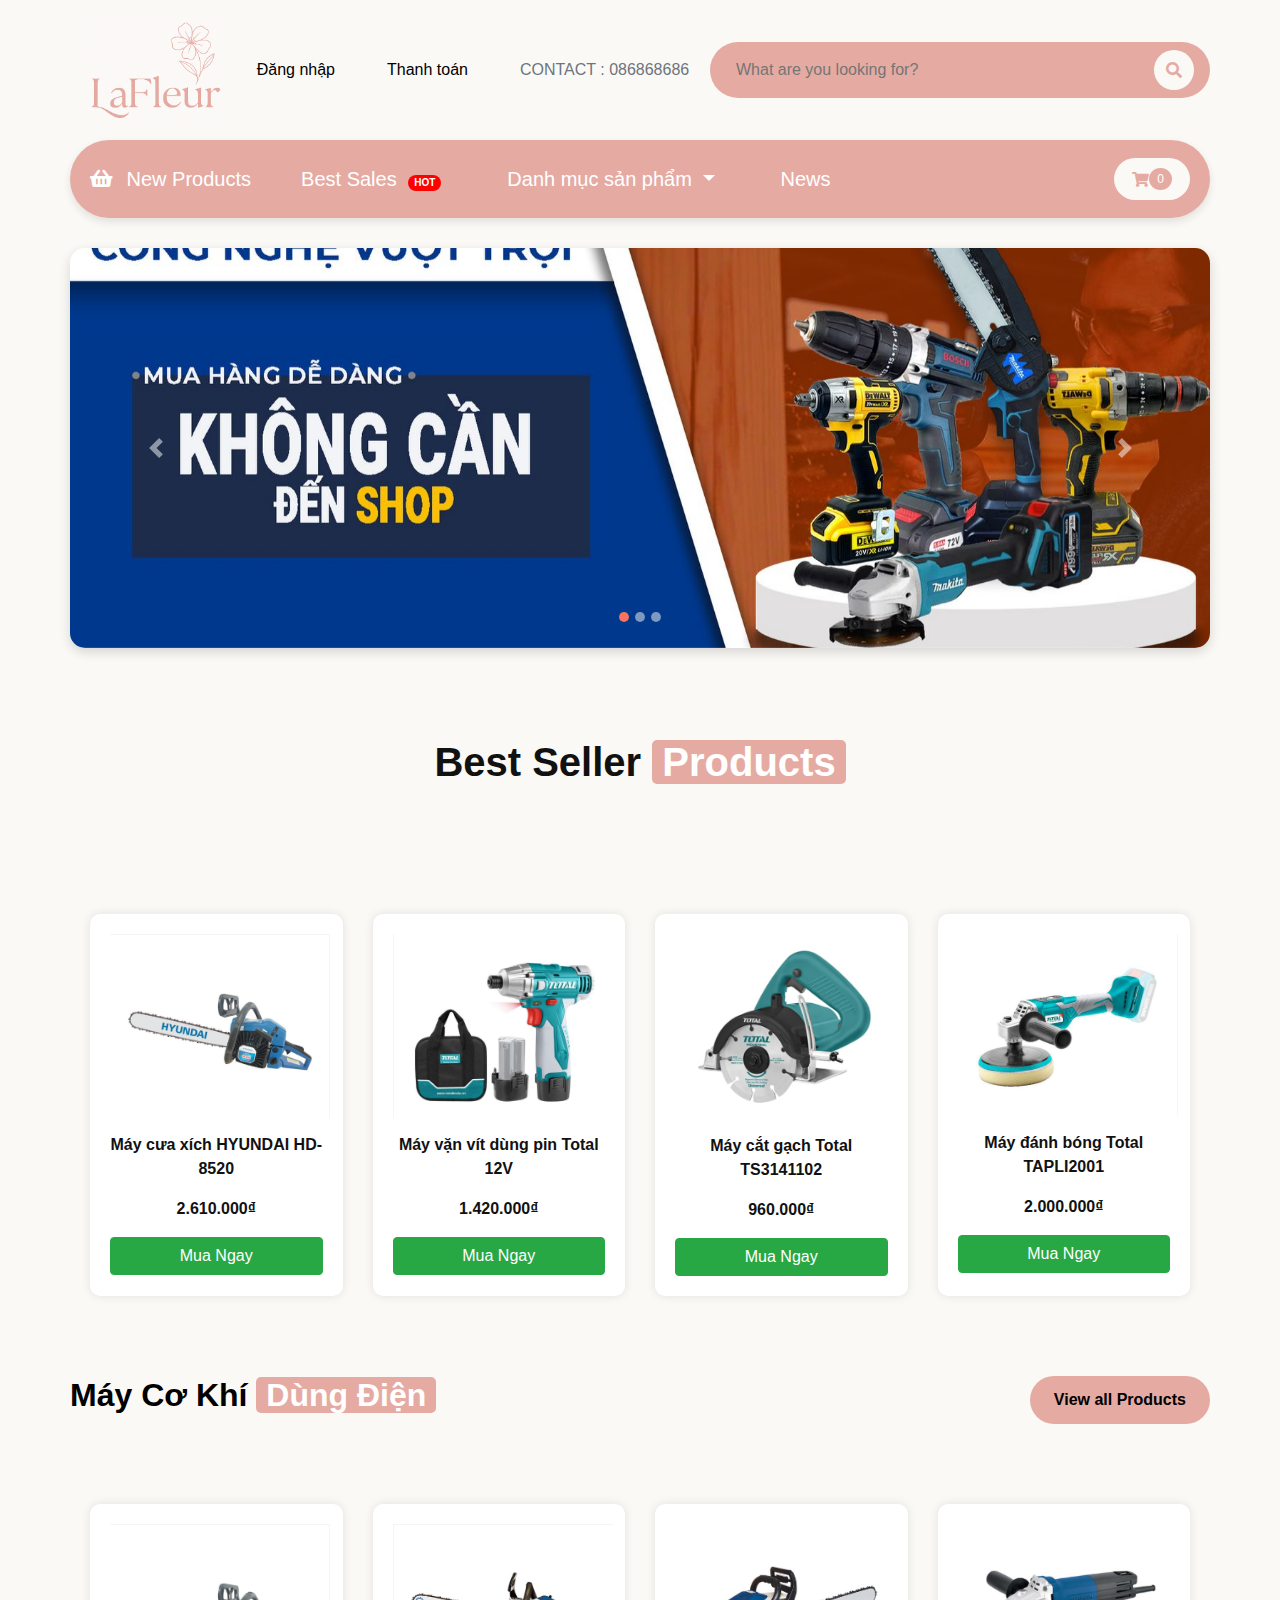
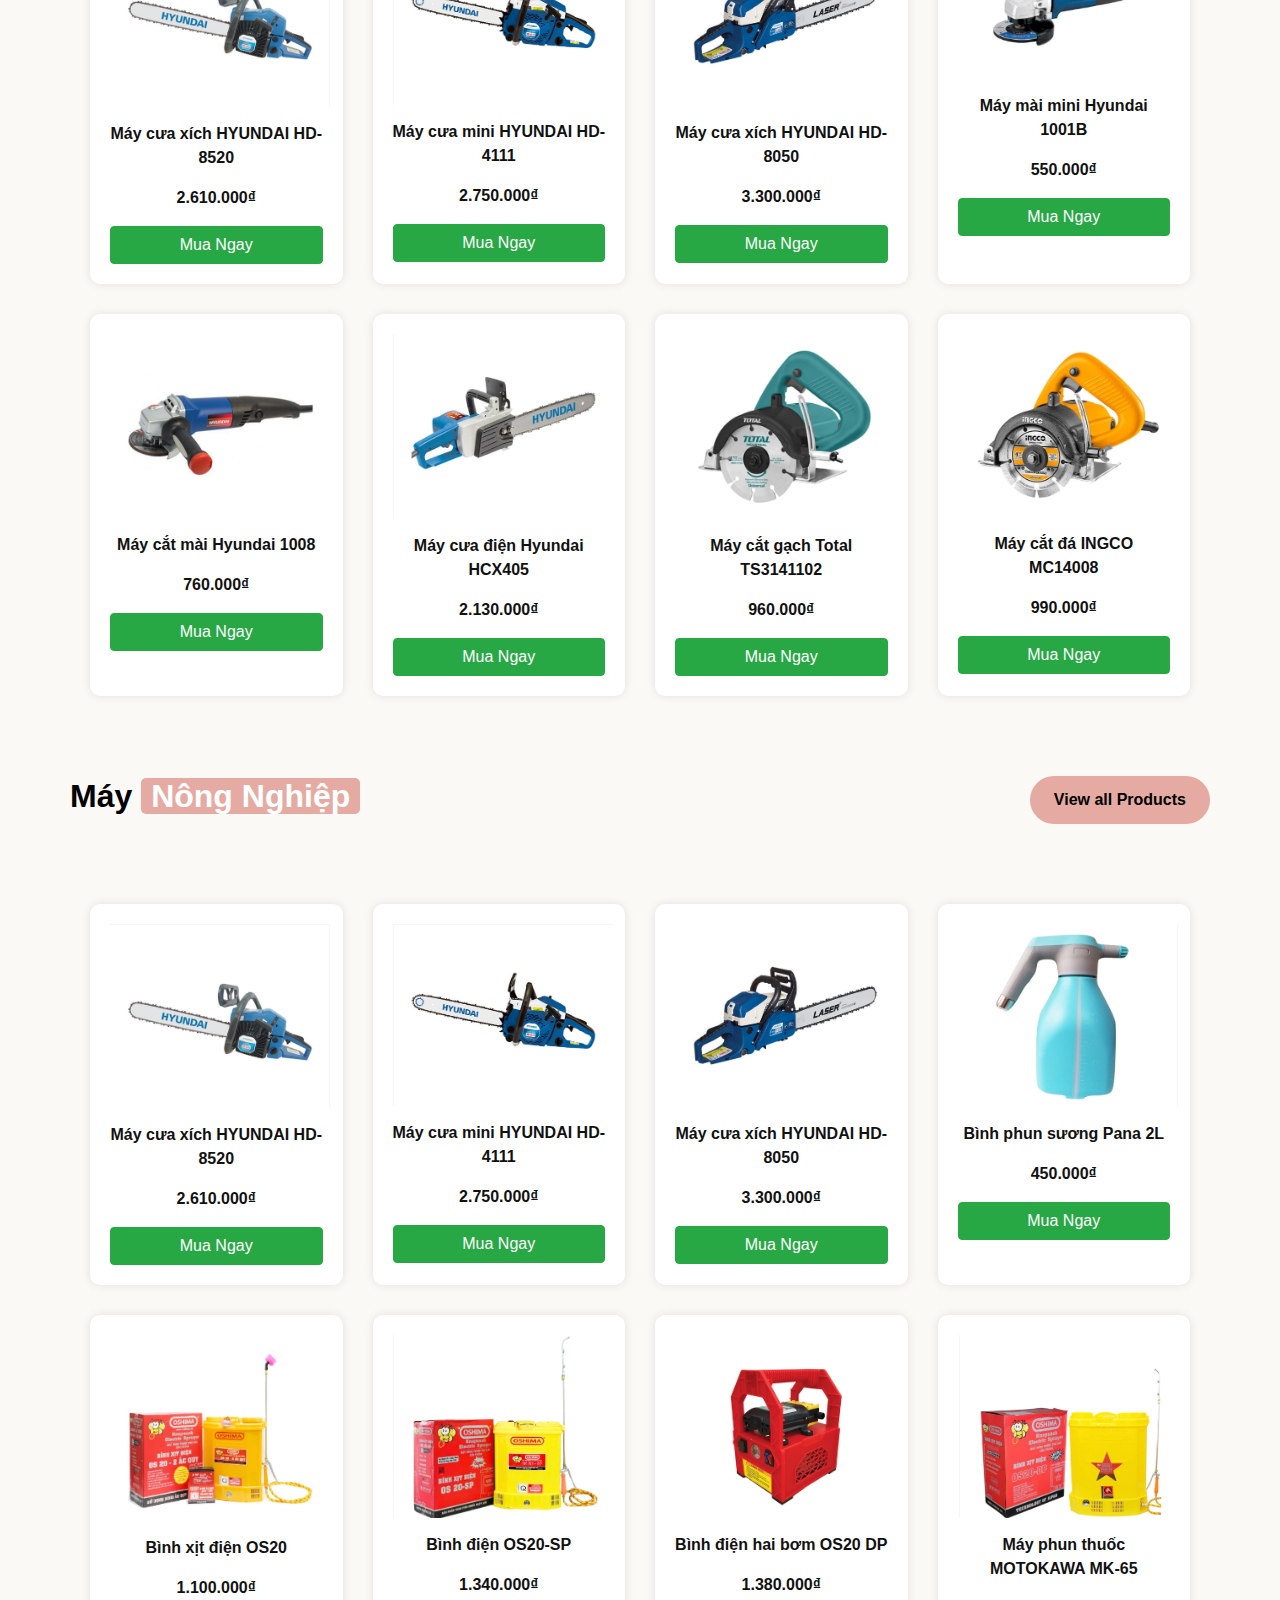
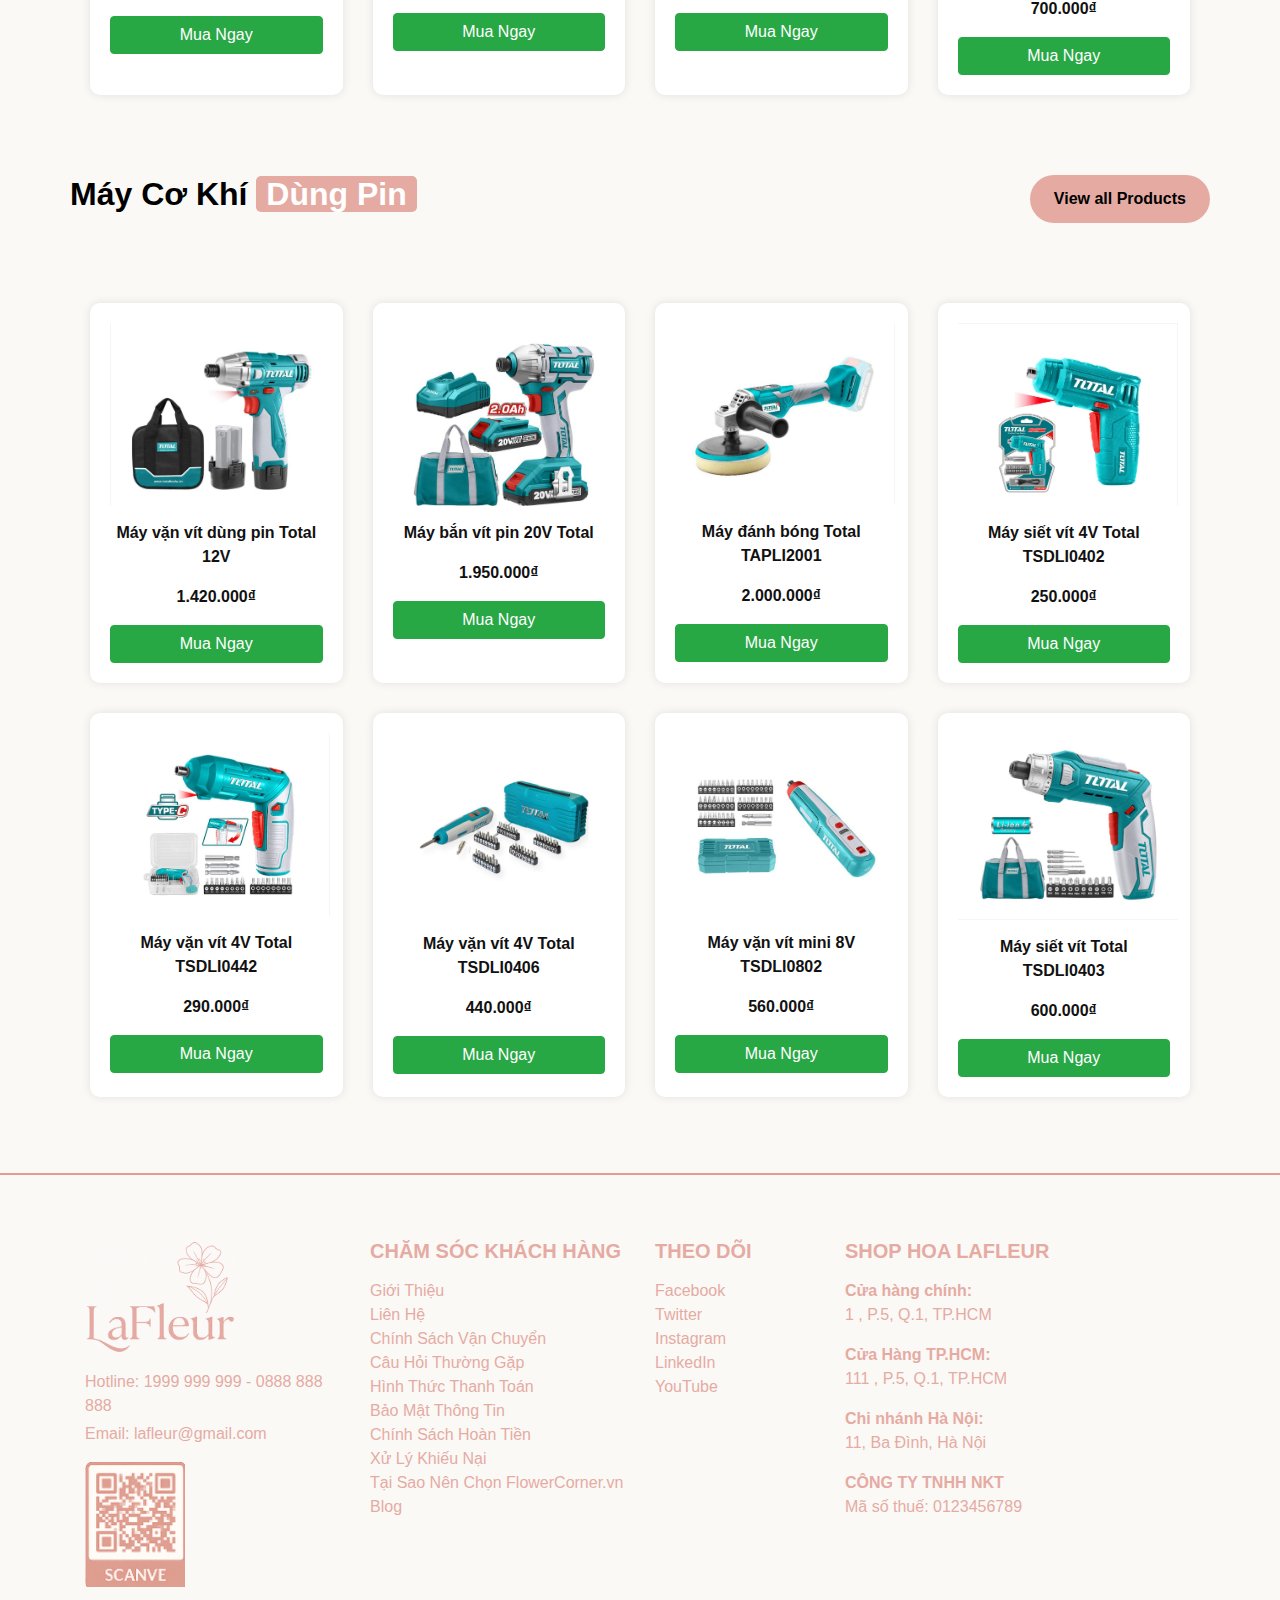
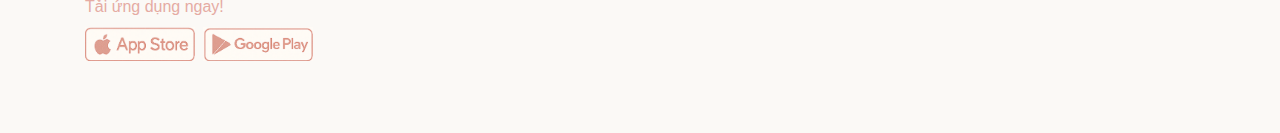
<file: index.html>
<!DOCTYPE html>
<html lang="en">
<head>
    <meta charset="UTF-8">
    <meta name="viewport" content="width=device-width, initial-scale=1.0">
    <title>Trang chủ</title>
    <link rel="stylesheet" href="./css/bootstrap.min.css">
    <script src="./js/jquery-3.7.1.min.js"></script>
    <script src="./js/bootstrap.min.js"></script>
    <link rel="stylesheet" href="https://cdnjs.cloudflare.com/ajax/libs/font-awesome/5.15.4/css/all.min.css" />
    <link rel="stylesheet" href="./css/index.css">
    
</head>
<body>
  <div class="header">
    <div class="navbar-custom">
      <ul class="nav nav-links">
        <li class="nav-item">
          <a href="index.html">
            <img src="./img/logo.png" alt="Logo">
          </a>
        </li>
        <li class="nav-item" id="auth-link"></li>
        <li class="nav-item">
          <a class="nav-link" href="#" onclick="goToThanhToan(event)">Thanh toán</a>
        </li>
        <li class="nav-item">
          <a class="nav-link disabled" href="#">CONTACT : 086868686</a>
        </li>
      </ul>
    
      <div class="search-wrapper">
        <input type="text" placeholder="What are you looking for?">
        <button type="submit">
          <i class="fas fa-search"></i>
        </button>
      </div>
    </div>
    <div class="menu-wrapper">
      <div class="menu-left">
        <div class="menu-item a">
          <a href="./html/NewProduct.html" style="text-decoration: none; color: white;">
            <i class="fas fa-shopping-basket"></i> New Products
          </a>
        </div>
        <div class="menu-item a">
          <a href="#best-sales" style="text-decoration: none; color: white;">
            Best Sales <span class="badge">HOT</span>
          </a>
          
        </div>
        <div class="menu-item dropdown a">
          <a class="nav-link dropdown-toggle" href="#" id="offersDropdown" role="button" data-toggle="dropdown" aria-haspopup="true" aria-expanded="false">
            Danh mục sản phẩm 
          </a>
          <div class="dropdown-menu" aria-labelledby="offersDropdown">
            <a class="dropdown-item" href="#may-dien">Máy Cơ Khí Dùng Điện</a>
            <a class="dropdown-item" href="#may-nn">Máy Nông Nghiệp</a>
            <a class="dropdown-item" href="#may-pin">Máy Cơ Khí Dùng Pin</a>
          </div>
        </div>
        
        <div class="menu-item a">News</div>
      </div>
    
      <div class="menu-right">
        <a href="./html/GioHang.html" class="cart-icon a">
          <i class="fas fa-shopping-cart"></i>
          <span id="cart-count">0</span>
        </a>
      </div>
    </div>
  </div>
  
  
  <div id="ImgGT" class="carousel slide" data-ride="carousel">
    <ol class="carousel-indicators">
      <li data-target="#ImgGT" data-slide-to="0" class="active"></li>
      <li data-target="#ImgGT" data-slide-to="1"></li>
      <li data-target="#ImgGT" data-slide-to="2"></li>
    </ol>
    <div class="carousel-inner">
      <div class="carousel-item active">
        <img src="./img/gt1.jpg" class="d-block w-100" alt="Slide 1">
      </div>
      <div class="carousel-item">
        <img src="./img/gt2.png" class="d-block w-100" alt="Slide 2">
      </div>
      <div class="carousel-item">
        <img src="./img/gt1.jpg" class="d-block w-100" alt="Slide 3">
      </div>
    </div>
    <a class="carousel-control-prev" href="#ImgGT" role="button" data-slide="prev">
      <span class="carousel-control-prev-icon" aria-hidden="true"></span>
      <span class="sr-only">Previous</span>
    </a>
    <a class="carousel-control-next" href="#ImgGT" role="button" data-slide="next">
      <span class="carousel-control-next-icon" aria-hidden="true"></span>
      <span class="sr-only">Next</span>
    </a>
  </div> 
  <section class="category-section" id="best-sales">
    <h2 class="category-title">
      Best Seller <span>Products</span>
    </h2>
  </section>
  
  <section class="products-section">
    <div class="products-grid">
      <div class="products-box">
        <a href="./html/product-detail.html?id=1">
          <img src="./img/sp1.png" alt="Máy cưa xích chạy xăng HYUNDAI HD-8520">
          <p class="name">Máy cưa xích HYUNDAI HD-8520</p>
          <p class="price">2.610.000₫</p>
        </a>
        <a href="#" class="btn btn-success buy-button" data-name="Máy cưa xích HYUNDAI HD-8520" data-price="2610000">Mua Ngay</a>
      </div>
      
      <div class="products-box">
        <a href="./html/product-detail.html?id=14">
          <img src="./img/sp14.png" alt="Máy vặn vít dùng pin Total 12V TIDLI228121">
          <p class="name">Máy vặn vít dùng pin Total 12V</p>
          <p class="price">1.420.000₫</p>
        </a>
        <a href="#" class="btn btn-success buy-button" data-name="Máy vặn vít dùng pin Total 12V" data-price="1420000">Mua Ngay</a>
      </div>
      
      <div class="products-box">
        <a href="./html/product-detail.html?id=7">
          <img src="./img/sp7.png" alt="Máy cắt gạch Total TS3141102">
          <p class="name">Máy cắt gạch Total TS3141102</p>
          <p class="price">960.000₫</p>
        </a>
        <a href="#" class="btn btn-success buy-button" data-name="Máy cắt gạch Total TS3141102" data-price="960000">Mua Ngay</a>
      </div>
      
      <div class="products-box">
        <a href="./html/product-detail.html?id=16">
          <img src="./img/sp16.png" alt="Thân máy đánh bóng dùng pin 20V Total TAPLI2001">
          <p class="name">Máy đánh bóng Total TAPLI2001</p>
          <p class="price">2.000.000₫</p>
        </a>
        <a href="#" class="btn btn-success buy-button" data-name="Máy đánh bóng Total TAPLI2001" data-price="2000000">Mua Ngay</a>
      </div>

      
    </div>
</section>

  <div class="bestseller-header">
    <h2 class="bestseller-title" id="may-dien">
      Máy Cơ Khí   <span>Dùng Điện</span>
    </h2>
    <a href="./html/MayDungDien.html" class="btnProducts">View all Products</a>
  </div>
  <section class="products-section">
    <div class="products-grid">
      <div class="products-box">
        <a href="./html/product-detail.html?id=1">
          <img src="./img/sp1.png" alt="Máy cưa xích chạy xăng HYUNDAI HD-8520">
          <p class="name">Máy cưa xích HYUNDAI HD-8520</p>
          <p class="price">2.610.000₫</p>
        </a>
        <a href="#" class="btn btn-success buy-button" data-name="Máy cưa xích HYUNDAI HD-8520" data-price="2610000">Mua Ngay</a>
      </div>
  
      <div class="products-box">
        <a href="./html/product-detail.html?id=2">
          <img src="./img/sp2.png" alt="Máy cưa xích mini HYUNDAI HD-4111">
          <p class="name">Máy cưa mini HYUNDAI HD-4111</p>
          <p class="price">2.750.000₫</p>
        </a>
        <a href="#" class="btn btn-success buy-button" data-name="Máy cưa mini HYUNDAI HD-4111" data-price="2750000">Mua Ngay</a>
      </div>
  
      <div class="products-box">
        <a href="./html/product-detail.html?id=3">
          <img src="./img/sp3.png" alt="Máy cưa xích chạy xăng HYUNDAI HD-8050">
          <p class="name">Máy cưa xích HYUNDAI HD-8050</p>
          <p class="price">3.300.000₫</p>
        </a>
        <a href="#" class="btn btn-success buy-button" data-name="Máy cưa xích HYUNDAI HD-8050" data-price="3300000">Mua Ngay</a>
      </div>
  
      <div class="products-box">
        <a href="./html/product-detail.html?id=4">
          <img src="./img/sp4.png" alt="Máy mài mini Hyundai HMG1001B">
          <p class="name">Máy mài mini Hyundai 1001B</p>
          <p class="price">550.000₫</p>
        </a>
        <a href="#" class="btn btn-success buy-button" data-name="Máy mài mini Hyundai 1001B" data-price="550000">Mua Ngay</a>
      </div>
  
      <div class="products-box">
        <a href="./html/product-detail.html?id=5">
          <img src="./img/sp5.png" alt="Máy cắt mài Hyundai HMG1008">
          <p class="name">Máy cắt mài Hyundai 1008</p>
          <p class="price">760.000₫</p>
        </a>
        <a href="#" class="btn btn-success buy-button" data-name="Máy cắt mài Hyundai 1008" data-price="760000">Mua Ngay</a>
      </div>
  
      <div class="products-box">
        <a href="./html/product-detail.html?id=6">
          <img src="./img/sp6.png" alt="Máy cưa xích điện Hyundai HCX405">
          <p class="name">Máy cưa điện Hyundai HCX405</p>
          <p class="price">2.130.000₫</p>
        </a>
        <a href="#" class="btn btn-success buy-button" data-name="Máy cưa điện Hyundai HCX405" data-price="2130000">Mua Ngay</a>
      </div>
  
      <div class="products-box">
        <a href="./html/product-detail.html?id=7">
          <img src="./img/sp7.png" alt="Máy cắt gạch Total TS3141102">
          <p class="name">Máy cắt gạch Total TS3141102</p>
          <p class="price">960.000₫</p>
        </a>
        <a href="#" class="btn btn-success buy-button" data-name="Máy cắt gạch Total TS3141102" data-price="960000">Mua Ngay</a>
      </div>
  
      <div class="products-box">
        <a href="./html/product-detail.html?id=8">
          <img src="./img/sp8.png" alt="Máy cắt đá INGCO MC14008">
          <p class="name">Máy cắt đá INGCO MC14008</p>
          <p class="price">990.000₫</p>
        </a>
        <a href="#" class="btn btn-success buy-button" data-name="Máy cắt đá INGCO MC14008" data-price="990000">Mua Ngay</a>
      </div>
    </div>
  </section>
  


  <div class="bestseller-header">
    <h2 class="bestseller-title" id="may-nn">
      Máy <span>Nông Nghiệp</span>
    </h2>
    <a href="./html/MayNongNghiep.html" class="btnProducts">View all Products</a>
  </div>
  <section class="products-section">
    <div class="products-grid">
      <div class="products-box">
        <a href="./html/product-detail.html?id=1">
          <img src="./img/sp1.png" alt="Máy cưa xích chạy xăng HYUNDAI HD-8520">
          <p class="name">Máy cưa xích HYUNDAI HD-8520</p>
          <p class="price">2.610.000₫</p>
        </a>
        <a href="#" class="btn btn-success buy-button" data-name="Máy cưa xích HYUNDAI HD-8520" data-price="2610000">Mua Ngay</a>
      </div>
  
      <div class="products-box">
        <a href="./html/product-detail.html?id=2">
          <img src="./img/sp2.png" alt="Máy cưa xích mini HYUNDAI HD-4111">
          <p class="name">Máy cưa mini HYUNDAI HD-4111</p>
          <p class="price">2.750.000₫</p>
        </a>
        <a href="#" class="btn btn-success buy-button" data-name="Máy cưa mini HYUNDAI HD-4111" data-price="2750000">Mua Ngay</a>
      </div>
  
      <div class="products-box">
        <a href="./html/product-detail.html?id=3">
          <img src="./img/sp3.png" alt="Máy cưa xích chạy xăng HYUNDAI HD-8050">
          <p class="name">Máy cưa xích HYUNDAI HD-8050</p>
          <p class="price">3.300.000₫</p>
        </a>
        <a href="#" class="btn btn-success buy-button" data-name="Máy cưa xích HYUNDAI HD-8050" data-price="3300000">Mua Ngay</a>
      </div>
  
      <div class="products-box">
        <a href="./html/product-detail.html?id=9">
          <img src="./img/sp9.png" alt="Bình xịt điện phun sương cầm tay Pana 2 lít">
          <p class="name">Bình phun sương Pana 2L</p>
          <p class="price">450.000₫</p>
        </a>
        <a href="#" class="btn btn-success buy-button" data-name="Bình phun sương Pana 2L" data-price="450000">Mua Ngay</a>
      </div>
  
      <div class="products-box">
        <a href="./html/product-detail.html?id=10">
          <img src="./img/sp10.png" alt="Bình xịt điện OSHIMA OS20">
          <p class="name">Bình xịt điện OS20</p>
          <p class="price">1.100.000₫</p>
        </a>
        <a href="#" class="btn btn-success buy-button" data-name="Bình xịt điện OS20" data-price="1100000">Mua Ngay</a>
      </div>
  
      <div class="products-box">
        <a href="./html/product-detail.html?id=11">
          <img src="./img/sp11.png" alt="Bình điện phun thuốc OS20-SP">
          <p class="name">Bình điện OS20-SP</p>
          <p class="price">1.340.000₫</p>
        </a>
        <a href="#" class="btn btn-success buy-button" data-name="Bình điện OS20-SP" data-price="1340000">Mua Ngay</a>
      </div>
  
      <div class="products-box">
        <a href="./html/product-detail.html?id=12">
          <img src="./img/sp12.png" alt="Bình điện hai bơm OS20 DP">
          <p class="name">Bình điện hai bơm OS20 DP</p>
          <p class="price">1.380.000₫</p>
        </a>
        <a href="#" class="btn btn-success buy-button" data-name="Bình điện hai bơm OS20 DP" data-price="1380000">Mua Ngay</a>
      </div>
  
      <div class="products-box">
        <a href="./html/product-detail.html?id=13">
          <img src="./img/sp13.png" alt="Máy phun thuốc cầm tay MOTOKAWA MK-65">
          <p class="name">Máy phun thuốc MOTOKAWA MK-65</p>
          <p class="price">700.000₫</p>
        </a>
        <a href="#" class="btn btn-success buy-button" data-name="Máy phun thuốc MOTOKAWA MK-65" data-price="700000">Mua Ngay</a>
      </div>
    </div>
  </section>
  
  <div class="bestseller-header">
    <h2 class="bestseller-title" id="may-pin">
      Máy Cơ Khí <span>Dùng Pin</span>
    </h2>
    <a href="./html/MayDungPin.html" class="btnProducts">View all Products</a>
  </div>
  <section class="products-section">
    <div class="products-grid">
      <div class="products-box">
        <a href="./html/product-detail.html?id=14">
          <img src="./img/sp14.png" alt="Máy vặn vít dùng pin Total 12V TIDLI228121">
          <p class="name">Máy vặn vít dùng pin Total 12V</p>
          <p class="price">1.420.000₫</p>
        </a>
        <a href="#" class="btn btn-success buy-button" data-name="Máy vặn vít dùng pin Total 12V" data-price="1420000">Mua Ngay</a>
      </div>

      <div class="products-box">
        <a href="./html/product-detail.html?id=15">
          <img src="./img/sp15.png" alt="Máy bắn vít pin 20V Total TIRLI2002">
          <p class="name">Máy bắn vít pin 20V Total</p>
          <p class="price">1.950.000₫</p>
        </a>
        <a href="#" class="btn btn-success buy-button" data-name="Máy bắn vít pin 20V Total" data-price="1950000">Mua Ngay</a>
      </div>

      <div class="products-box">
        <a href="./html/product-detail.html?id=16">
          <img src="./img/sp16.png" alt="Thân máy đánh bóng dùng pin 20V Total TAPLI2001">
          <p class="name">Máy đánh bóng Total TAPLI2001</p>
          <p class="price">2.000.000₫</p>
        </a>
        <a href="#" class="btn btn-success buy-button" data-name="Máy đánh bóng Total TAPLI2001" data-price="2000000">Mua Ngay</a>
      </div>

      <div class="products-box">
        <a href="./html/product-detail.html?id=17">
          <img src="./img/sp17.png" alt="Máy siết vít dùng pin 4V Total TSDLI0402">
          <p class="name">Máy siết vít 4V Total TSDLI0402</p>
          <p class="price">250.000₫</p>
        </a>
        <a href="#" class="btn btn-success buy-button" data-name="Máy siết vít 4V Total TSDLI0402" data-price="250000">Mua Ngay</a>
      </div>

      <div class="products-box">
        <a href="./html/product-detail.html?id=18">
          <img src="./img/sp18.png" alt="Máy vặn vít dùng pin 4V Total TSDLI0442">
          <p class="name">Máy vặn vít 4V Total TSDLI0442</p>
          <p class="price">290.000₫</p>
        </a>
        <a href="#" class="btn btn-success buy-button" data-name="Máy vặn vít 4V Total TSDLI0442" data-price="290000">Mua Ngay</a>
      </div>

      <div class="products-box">
        <a href="./html/product-detail.html?id=19">
          <img src="./img/sp19.png" alt="Máy vặn vít dùng pin 4V Total TSDLI0406">
          <p class="name">Máy vặn vít 4V Total TSDLI0406</p>
          <p class="price">440.000₫</p>
        </a>
        <a href="#" class="btn btn-success buy-button" data-name="Máy vặn vít 4V Total TSDLI0406" data-price="440000">Mua Ngay</a>
      </div>

      <div class="products-box">
        <a href="./html/product-detail.html?id=20">
          <img src="./img/sp20.png" alt="Máy vặn vít mini sạc pin 8V Total TSDLI0802">
          <p class="name">Máy vặn vít mini 8V TSDLI0802</p>
          <p class="price">560.000₫</p>
        </a>
        <a href="#" class="btn btn-success buy-button" data-name="Máy vặn vít mini 8V TSDLI0802" data-price="560000">Mua Ngay</a>
      </div>

      <div class="products-box">
        <a href="./html/product-detail.html?id=21">
          <img src="./img/sp21.png" alt="Máy siết vít dùng pin Total TSDLI0403 hàng chính hãng">
          <p class="name">Máy siết vít Total TSDLI0403</p>
          <p class="price">600.000₫</p>
        </a>
        <a href="#" class="btn btn-success buy-button" data-name="Máy siết vít Total TSDLI0403" data-price="600000">Mua Ngay</a>
      </div>

    </div>
</section>
  <hr style="border: none; height: 2px; background-color:rgb(228, 155, 146);">
  <footer  class="py-5" style="color: rgb(229, 171, 163);">
    <div class="container">
      <div class="row">
        <div class="col-md-3 mb-4">
          <img src="./img/logo.png" alt="FlowerCorner logo" class="mb-3" style="max-width: 150px;">
          <p class="mb-1">Hotline: 1999 999 999 - 0888 888 888</p>
          <p class="mb-3">Email: lafleur@gmail.com</p>
  
          <img src="./img/qr-code.png" alt="QR Code" class="mb-2" style="width: 100px;">
          <p class="mb-2">Tải ứng dụng ngay!</p>
          <div class="d-flex">
            <img src="./img/appstore.png" alt="App Store" class="mr-2" style="width: 110px;">
            <img src="./img/ggplay.png" alt="Google Play" style="width: 110px;">
          </div>
        </div>
        <div class="col-md-3 mb-4">
          <h5 class="font-weight-bold mb-3">CHĂM SÓC KHÁCH HÀNG</h5>
          <ul class="list-unstyled" >
            <li><a href="#">Giới Thiệu</a></li>
            <li><a href="#">Liên Hệ</a></li>
            <li><a href="#">Chính Sách Vận Chuyển</a></li>
            <li><a href="#">Câu Hỏi Thường Gặp</a></li>
            <li><a href="#">Hình Thức Thanh Toán</a></li>
            <li><a href="#">Bảo Mật Thông Tin</a></li>
            <li><a href="#">Chính Sách Hoàn Tiền</a></li>
            <li><a href="#">Xử Lý Khiếu Nại</a></li>
            <li><a href="#">Tại Sao Nên Chọn FlowerCorner.vn</a></li>
            <li><a href="#">Blog</a></li>
          </ul>
        </div>
        <div class="col-md-2 mb-4">
          <h5 class="font-weight-bold mb-3">THEO DÕI</h5>
          <ul class="list-unstyled">
            <li><a href="#">Facebook</a></li>
            <li><a href="#">Twitter</a></li>
            <li><a href="#">Instagram</a></li>
            <li><a href="#">LinkedIn</a></li>
            <li><a href="#">YouTube</a></li>
          </ul>
        </div>
        <div class="col-md-4">
          <h5 class="font-weight-bold mb-3">SHOP HOA LAFLEUR</h5>
          <p><strong>Cửa hàng chính:</strong><br>1 , P.5, Q.1, TP.HCM</p>
          <p><strong>Cửa Hàng TP.HCM:</strong><br>111 , P.5, Q.1, TP.HCM</p>
          <p><strong>Chi nhánh Hà Nội:</strong><br>11, Ba Đình, Hà Nội</p>
          <p><strong>CÔNG TY TNHH NKT</strong><br>Mã số thuế: 0123456789</p>
        </div>
  
      </div>
    </div>
  </footer>
  <script>
    function updateAuthLink() {
      const isLoggedIn = localStorage.getItem('isLoggedIn');
      const authLink = document.getElementById('auth-link');

      if (isLoggedIn) {
        authLink.innerHTML = `<a class="nav-link" href="#" onclick="logout()">Đăng xuất</a>`;
      } else {
        authLink.innerHTML = `<a class="nav-link" href="./html/DangNhap.html">Đăng nhập</a>`;
      }
    }

    function logout() {
      localStorage.removeItem('isLoggedIn');
      localStorage.removeItem('user');
      localStorage.removeItem('cart');
      alert("Bạn đã đăng xuất!");
      updateAuthLink();
      window.location.href = "./index.html";
    }
    document.addEventListener('DOMContentLoaded', updateAuthLink);
    function goToThanhToan(event) {
      event.preventDefault();
      const isLoggedIn = localStorage.getItem('isLoggedIn');
      if (!isLoggedIn) {
        alert("Bạn cần đăng nhập để tiếp tục thanh toán!");
        window.location.href = "./html/DangNhap.html"; 
      } else {
        window.location.href = "./html/ThanhToan.html";
      }
    }
    function updateCartCount() {
      let cart = JSON.parse(localStorage.getItem('cart')) || [];
      let totalQuantity = 0;
      cart.forEach(item => {
        totalQuantity += item.quantity;
      });
      const cartCountElement = document.getElementById('cart-count');
      if (cartCountElement) {
        cartCountElement.innerText = totalQuantity;
      }
    }
    document.querySelectorAll('.buy-button').forEach(button => {
      button.addEventListener('click', function(event) {
        event.preventDefault();
        let isLoggedIn = localStorage.getItem('isLoggedIn');
        if (!isLoggedIn) {
          alert("Bạn cần đăng nhập để mua sản phẩm!");
          window.location.href = "./html/DangNhap.html";
          return;
        }
        const name = this.getAttribute('data-name');
        const price = parseInt(this.getAttribute('data-price'));
        let cart = JSON.parse(localStorage.getItem('cart')) || [];
        const existingItem = cart.find(item => item.name === name);
        if (existingItem) {
          existingItem.quantity += 1;
        } else {
          cart.push({ name, price, quantity: 1 });
        }
        localStorage.setItem('cart', JSON.stringify(cart));
        updateCartCount();
        alert("Đã thêm vào giỏ hàng!");
      });
    });
    updateCartCount();
  </script>
  
</body>
</html>
</file>
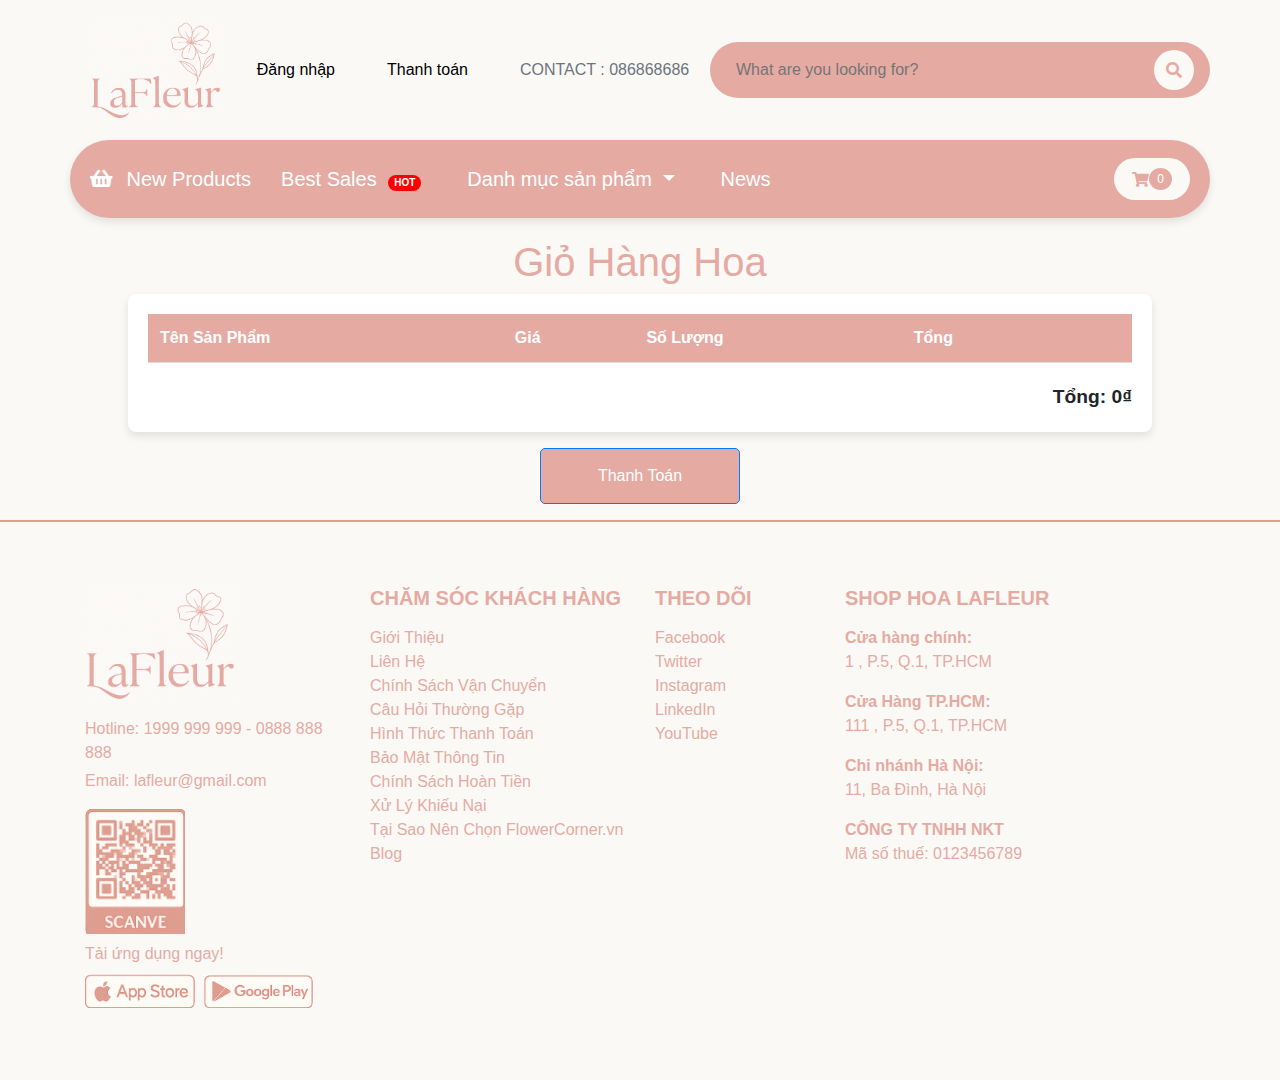
<file: html/GioHang.html>
<!DOCTYPE html>
<html lang="vi">
<head>
    <meta charset="UTF-8">
    <meta name="viewport" content="width=device-width, initial-scale=1.0">
    <title>Giỏ Hàng</title>
    <link rel="stylesheet" href="../css/bootstrap.min.css">
    <script src="../js/jquery-3.7.1.min.js"></script>
    <script src="../js/bootstrap.min.js"></script>
    <link rel="stylesheet" href="https://cdnjs.cloudflare.com/ajax/libs/font-awesome/5.15.4/css/all.min.css" />
    <link rel="stylesheet" href="../css/giohang.css">
</head>
<body>
  <div class="header">
    <div class="navbar-custom">
      <ul class="nav nav-links">
        <li class="nav-item">
          <a href="../index.html">
            <img src="../img/logo.png" alt="Logo">
          </a>
        </li>
        <li class="nav-item" id="auth-link"></li>
        <li class="nav-item">
          <a class="nav-link" href="#" onclick="goToThanhToan(event)">Thanh toán</a>
        </li>
        <li class="nav-item">
          <a class="nav-link disabled" href="#">CONTACT : 086868686</a>
        </li>
      </ul>
    
      <div class="search-wrapper">
        <input type="text" placeholder="What are you looking for?">
        <button type="submit">
          <i class="fas fa-search"></i>
        </button>
      </div>
    </div>
    <div class="menu-wrapper">
      <div class="menu-left">
        <div class="menu-item">
          <a href="../html/NewProduct.html" style="text-decoration: none; color: white;">
            <i class="fas fa-shopping-basket"></i> New Products
          </a>
        </div>
        <div class="menu-item">
          <a href="../index.html#best-sales" style="text-decoration: none; color: white;">
            Best Sales <span class="badge">HOT</span>
          </a>
          
        </div>
        <div class="menu-item dropdown">
          <a class="nav-link dropdown-toggle" href="#" id="offersDropdown" role="button" data-toggle="dropdown" aria-haspopup="true" aria-expanded="false">
            Danh mục sản phẩm 
          </a>
          <div class="dropdown-menu" aria-labelledby="offersDropdown">
            <a class="dropdown-item" href="../index.html#may-dien">Máy Cơ Khí Dùng Điện</a>
            <a class="dropdown-item" href="../index.html#may-nn">Máy Nông Nghiệp</a>
            <a class="dropdown-item" href="../index.html#may-pin">Máy Cơ Khí Dùng Pin</a>
          </div>
        </div>
        
        <div class="menu-item">News</div>
      </div>
    
      <div class="menu-right">
        <a href="../html/GioHang.html" class="cart-icon">
          <i class="fas fa-shopping-cart"></i>
          <span id="cart-count">0</span>
        </a>
      </div>
    </div>
  </div>
  <h1>Giỏ Hàng Hoa</h1>
  <div class="cart-section">
    <table id="cart-table">
      <thead>
        <tr>
          <th>Tên Sản Phẩm</th>
          <th>Giá</th>
          <th>Số Lượng</th>
          <th>Tổng</th>
          <th></th> 
        </tr>
      </thead>
      <tbody id="cart-items">
      </tbody>
    </table>
    <div id="total-price">
      Tổng: <span id="total-amount">0₫</span>
    </div> 
</div>

    <a href="ThanhToan.html" id="checkout-button" class="btn btn-primary mt-3">Thanh Toán</a>
  </div>
  <hr style="border: none; height: 2px; background-color:rgb(228, 155, 146);">
  <footer  class="py-5" style="color: rgb(229, 171, 163);">
    <div class="container">
      <div class="row">
        <div class="col-md-3 mb-4">
          <img src="../img/logo.png" alt="FlowerCorner logo" class="mb-3" style="max-width: 150px;">
          <p class="mb-1">Hotline: 1999 999 999 - 0888 888 888</p>
          <p class="mb-3">Email: lafleur@gmail.com</p>
  
          <img src="../img/qr-code.png" alt="QR Code" class="mb-2" style="width: 100px;">
          <p class="mb-2">Tải ứng dụng ngay!</p>
          <div class="d-flex">
            <img src="../img/appstore.png" alt="App Store" class="mr-2" style="width: 110px;">
            <img src="../img/ggplay.png" alt="Google Play" style="width: 110px;">
          </div>
        </div>
        <div class="col-md-3 mb-4">
          <h5 class="font-weight-bold mb-3">CHĂM SÓC KHÁCH HÀNG</h5>
          <ul class="list-unstyled" >
            <li><a href="#">Giới Thiệu</a></li>
            <li><a href="#">Liên Hệ</a></li>
            <li><a href="#">Chính Sách Vận Chuyển</a></li>
            <li><a href="#">Câu Hỏi Thường Gặp</a></li>
            <li><a href="#">Hình Thức Thanh Toán</a></li>
            <li><a href="#">Bảo Mật Thông Tin</a></li>
            <li><a href="#">Chính Sách Hoàn Tiền</a></li>
            <li><a href="#">Xử Lý Khiếu Nại</a></li>
            <li><a href="#">Tại Sao Nên Chọn FlowerCorner.vn</a></li>
            <li><a href="#">Blog</a></li>
          </ul>
        </div>
        <div class="col-md-2 mb-4">
          <h5 class="font-weight-bold mb-3">THEO DÕI</h5>
          <ul class="list-unstyled">
            <li><a href="#">Facebook</a></li>
            <li><a href="#">Twitter</a></li>
            <li><a href="#">Instagram</a></li>
            <li><a href="#">LinkedIn</a></li>
            <li><a href="#">YouTube</a></li>
          </ul>
        </div>
        <div class="col-md-4">
          <h5 class="font-weight-bold mb-3">SHOP HOA LAFLEUR</h5>
          <p><strong>Cửa hàng chính:</strong><br>1 , P.5, Q.1, TP.HCM</p>
          <p><strong>Cửa Hàng TP.HCM:</strong><br>111 , P.5, Q.1, TP.HCM</p>
          <p><strong>Chi nhánh Hà Nội:</strong><br>11, Ba Đình, Hà Nội</p>
          <p><strong>CÔNG TY TNHH NKT</strong><br>Mã số thuế: 0123456789</p>
        </div>
  
      </div>
    </div>
  </footer>
  <script>
    // Hàm cập nhật số lượng giỏ hàng trên giao diện
function updateCartCount() {
    let cart = JSON.parse(localStorage.getItem('cart')) || [];
    let total = 0;
    cart.forEach(item => {
        total += item.quantity;
    });

    const cartCount = document.getElementById('cart-count');
    if (cartCount) {
        cartCount.innerText = total;
    }
}

// Hàm cập nhật giỏ hàng trên giao diện
function updateCart() {
    const cartItemsContainer = document.getElementById('cart-items');
    const totalAmountContainer = document.getElementById('total-amount');
    cartItemsContainer.innerHTML = ''; // Xóa giỏ hàng cũ
    let totalPrice = 0;

    let cart = JSON.parse(localStorage.getItem('cart')) || [];

    cart.forEach(item => {
        const row = document.createElement('tr');
        row.innerHTML = `
            <td>${item.name}</td>
            <td>${item.price.toLocaleString()}₫</td>
            <td><input type="number" class="quantity-input" value="${item.quantity}" min="1" max="10" data-name="${item.name}"></td>
            <td>${(item.price * item.quantity).toLocaleString()}₫</td>
            <td><button class="remove-btn" data-name="${item.name}">Xóa</button></td>
        `;
        cartItemsContainer.appendChild(row);
        totalPrice += item.price * item.quantity;
    });

    totalAmountContainer.textContent = totalPrice.toLocaleString() + '₫';

    updateCartCount(); // Cập nhật lại số lượng giỏ hàng
}

// Hàm thêm sản phẩm vào giỏ hàng
document.querySelectorAll('.buy-button').forEach(button => {
    button.addEventListener('click', function(event) {
        event.preventDefault();
        const name = button.getAttribute('data-name');
        const price = parseInt(button.getAttribute('data-price'));

        let cart = JSON.parse(localStorage.getItem('cart')) || [];
        const existingItem = cart.find(item => item.name === name);

        if (existingItem) {
            existingItem.quantity += 1; // Tăng số lượng sản phẩm nếu đã có trong giỏ hàng
        } else {
            cart.push({ name, price, quantity: 1 }); // Thêm mới sản phẩm vào giỏ hàng
        }

        localStorage.setItem('cart', JSON.stringify(cart)); // Lưu giỏ hàng vào localStorage
        updateCart(); // Cập nhật giỏ hàng trên giao diện
    });
});

// Cập nhật số lượng giỏ hàng khi người dùng thay đổi số lượng
document.getElementById('cart-items').addEventListener('input', function(event) {
    if (event.target.classList.contains('quantity-input')) {
        const quantity = parseInt(event.target.value);
        const productName = event.target.getAttribute('data-name');

        let cart = JSON.parse(localStorage.getItem('cart')) || [];
        const product = cart.find(item => item.name === productName);

        if (product) {
            product.quantity = Math.min(Math.max(quantity, 1), 10); // Giới hạn số lượng từ 1 đến 10
            localStorage.setItem('cart', JSON.stringify(cart)); // Lưu lại giỏ hàng
            updateCart(); // Cập nhật giỏ hàng sau khi thay đổi số lượng
        }
    }
});

// Xóa sản phẩm khỏi giỏ hàng
document.getElementById('cart-items').addEventListener('click', function(event) {
    if (event.target.classList.contains('remove-btn')) {
        const productName = event.target.getAttribute('data-name');

        let cart = JSON.parse(localStorage.getItem('cart')) || [];
        cart = cart.filter(item => item.name !== productName); // Lọc ra sản phẩm cần xóa

        localStorage.setItem('cart', JSON.stringify(cart)); // Lưu lại giỏ hàng sau khi xóa sản phẩm
        updateCart(); // Cập nhật giỏ hàng
    }
});

// Cập nhật giỏ hàng khi trang được tải
document.addEventListener('DOMContentLoaded', function() {
    updateCart(); // Hiển thị giỏ hàng khi trang tải
    updateCartCount(); // Cập nhật số lượng giỏ hàng khi trang tải
});

    function updateAuthLink() {
      const isLoggedIn = localStorage.getItem('isLoggedIn');
      const authLink = document.getElementById('auth-link');

      if (isLoggedIn) {
        authLink.innerHTML = `<a class="nav-link" href="#" onclick="logout()">Đăng xuất</a>`;
      } else {
        authLink.innerHTML = `<a class="nav-link" href="../html/DangNhap.html">Đăng nhập</a>`;
      }
    }

    function logout() {
      localStorage.removeItem('isLoggedIn');
      localStorage.removeItem('user');
      localStorage.removeItem('cart');
      alert("Bạn đã đăng xuất!");
      updateAuthLink();
      window.location.href = "../index.html";
    }
    document.addEventListener('DOMContentLoaded', updateAuthLink);
    function goToThanhToan(event) {
      event.preventDefault();
      const isLoggedIn = localStorage.getItem('isLoggedIn');
      if (!isLoggedIn) {
        alert("Bạn cần đăng nhập để tiếp tục thanh toán!");
        window.location.href = "../html/DangNhap.html"; 
      } else {
        window.location.href = "./ThanhToan.html";
      }
    }
  </script>

</body>
</html>
</file>
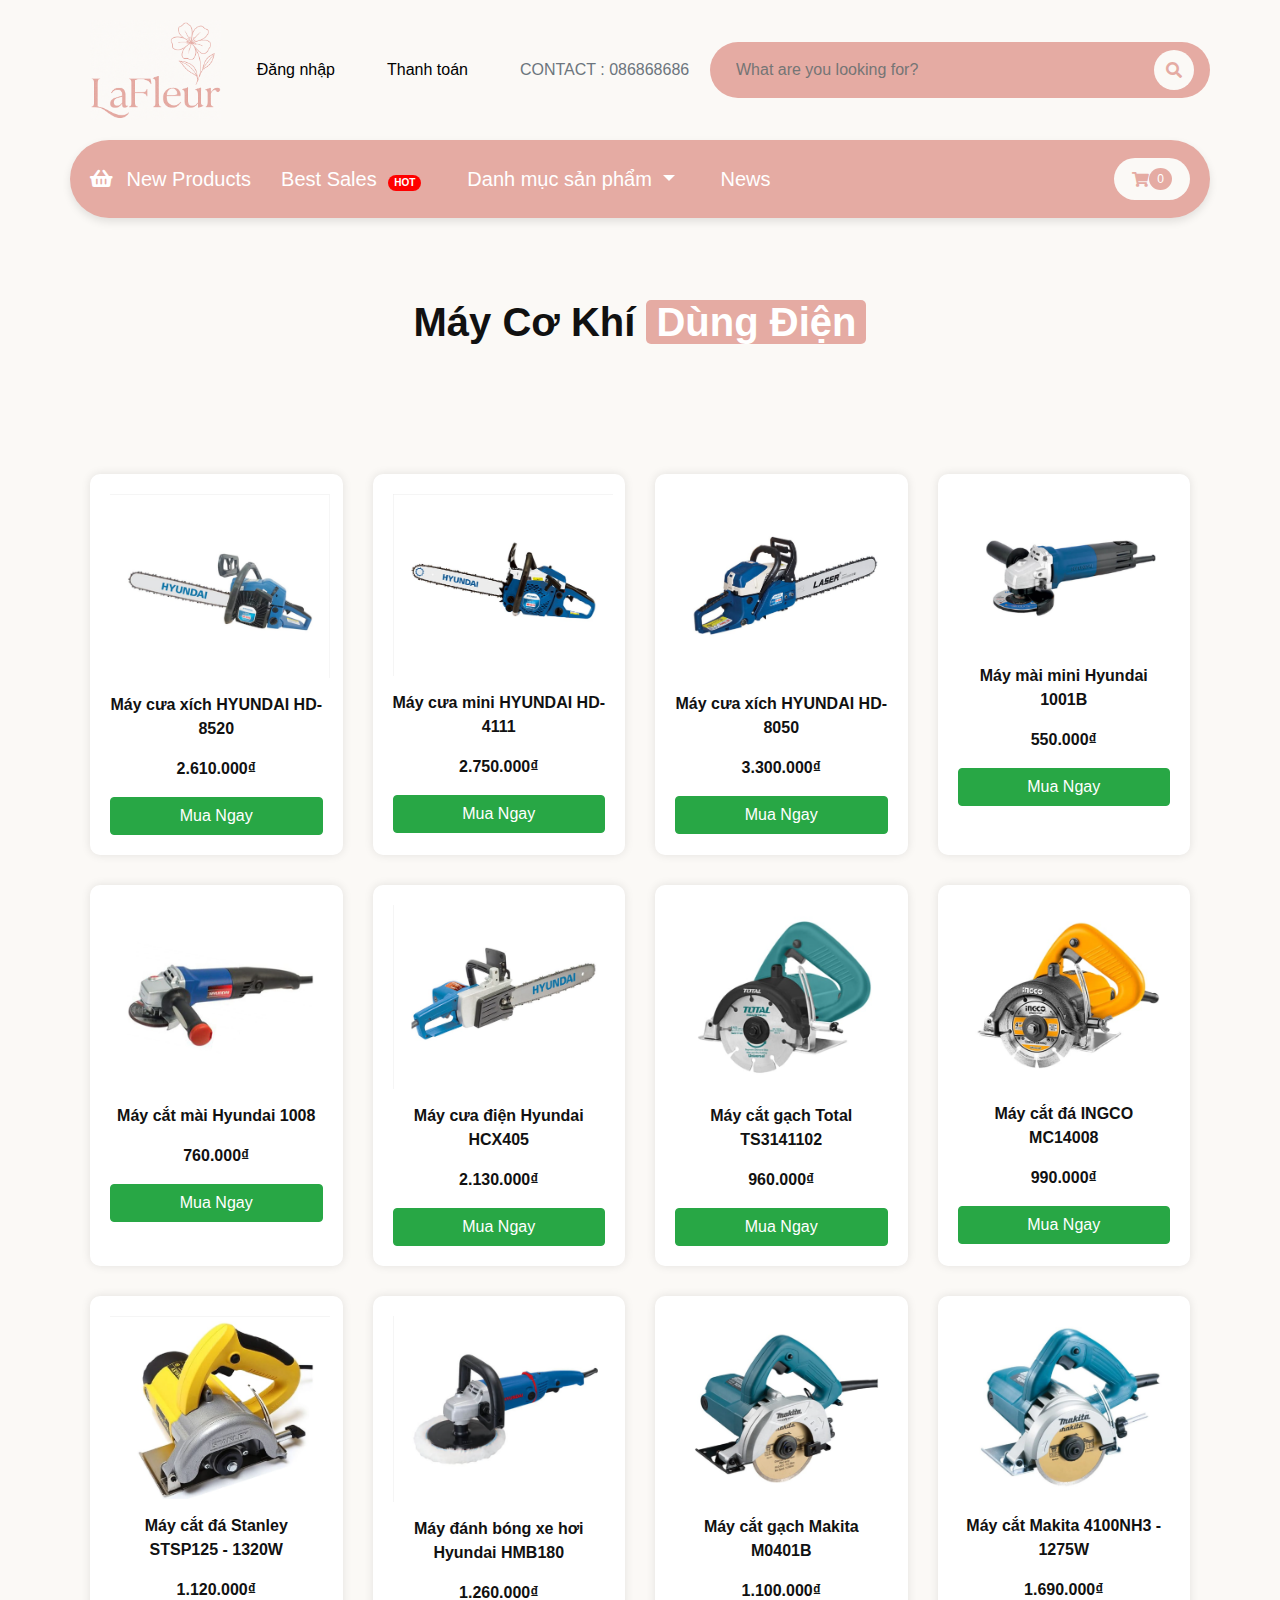
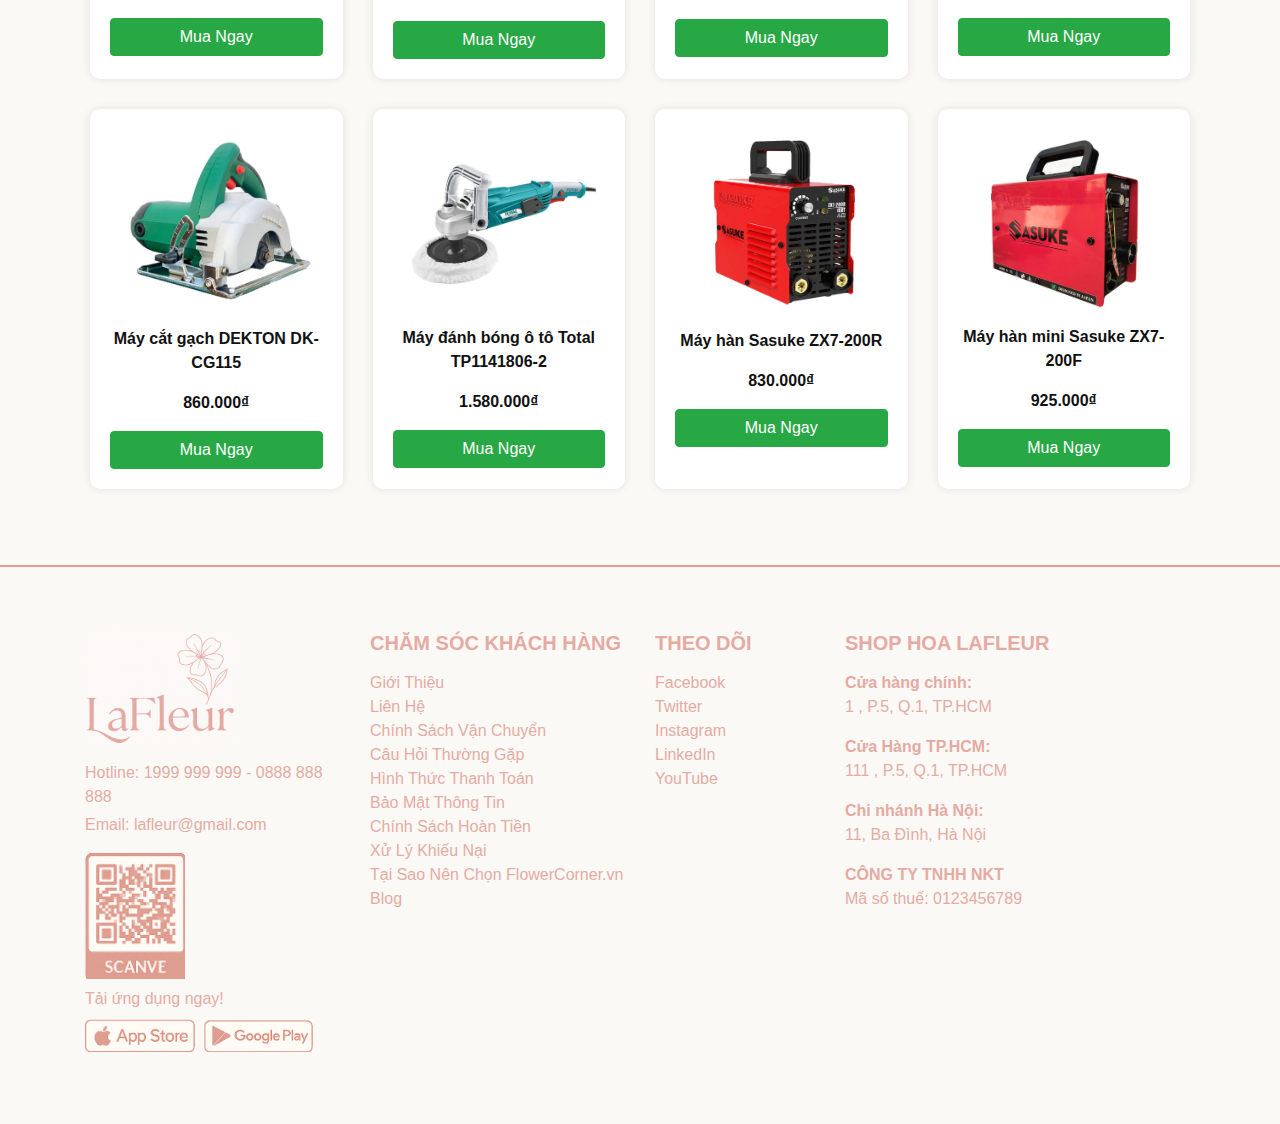
<file: html/MayDungDien.html>
<!DOCTYPE html>
<html lang="en">
<head>
    <meta charset="UTF-8">
    <meta name="viewport" content="width=device-width, initial-scale=1.0">
    <title>Máy Dùng Điện</title>
    <link rel="stylesheet" href="../css/bootstrap.min.css">
    <script src="../js/jquery-3.7.1.min.js"></script>
    <script src="../js/bootstrap.min.js"></script>
    <link rel="stylesheet" href="https://cdnjs.cloudflare.com/ajax/libs/font-awesome/5.15.4/css/all.min.css" />
    <link rel="stylesheet" href="../css/menu.css">
    
</head>
<body>
  <div class="header">
    <div class="navbar-custom">
      <ul class="nav nav-links">
        <li class="nav-item">
          <a href="../index.html">
            <img src="../img/logo.png" alt="Logo">
          </a>
        </li>
        <li class="nav-item" id="auth-link"></li>
        <li class="nav-item">
          <a class="nav-link" href="#" onclick="goToThanhToan(event)">Thanh toán</a>
        </li>
        <li class="nav-item">
          <a class="nav-link disabled" href="#">CONTACT : 086868686</a>
        </li>
      </ul>
    
      <div class="search-wrapper">
        <input type="text" placeholder="What are you looking for?">
        <button type="submit">
          <i class="fas fa-search"></i>
        </button>
      </div>
    </div>
    <div class="menu-wrapper">
      <div class="menu-left">
        <div class="menu-item">
          <a href="../html/NewProduct.html" style="text-decoration: none; color: white;">
            <i class="fas fa-shopping-basket"></i> New Products
          </a>
        </div>
        <div class="menu-item">
          <a href="../index.html#best-sales" style="text-decoration: none; color: white;">
            Best Sales <span class="badge">HOT</span>
          </a>
          
        </div>
        <div class="menu-item dropdown">
          <a class="nav-link dropdown-toggle" href="#" id="offersDropdown" role="button" data-toggle="dropdown" aria-haspopup="true" aria-expanded="false">
            Danh mục sản phẩm 
          </a>
          <div class="dropdown-menu" aria-labelledby="offersDropdown">
            <a class="dropdown-item" href="../index.html#may-dien">Máy Cơ Khí Dùng Điện</a>
            <a class="dropdown-item" href="../index.html#may-nn">Máy Nông Nghiệp</a>
            <a class="dropdown-item" href="../index.html#may-pin">Máy Cơ Khí Dùng Pin</a>
          </div>
        </div>
        
        <div class="menu-item">News</div>
      </div>
    
      <div class="menu-right">
        <a href="../html/GioHang.html" class="cart-icon">
          <i class="fas fa-shopping-cart"></i>
          <span id="cart-count">0</span>
        </a>
      </div>
    </div>
  </div>
  <section class="category-section">
    <h2 class="category-title">
      Máy Cơ Khí <span>Dùng Điện</span>
    </h2>
  </section>
  <section class="products-section">
    <div class="products-grid">
      <div class="products-box">
        <a href="../html/product-detail.html?id=1">
          <img src="../img/sp1.png" alt="Máy cưa xích chạy xăng HYUNDAI HD-8520">
          <p class="name">Máy cưa xích HYUNDAI HD-8520</p>
          <p class="price">2.610.000₫</p>
        </a>
        <a href="#" class="btn btn-success buy-button" data-name="Máy cưa xích HYUNDAI HD-8520" data-price="2610000">Mua Ngay</a>
      </div>
  
      <div class="products-box">
        <a href="../html/product-detail.html?id=2">
          <img src="../img/sp2.png" alt="Máy cưa xích mini HYUNDAI HD-4111">
          <p class="name">Máy cưa mini HYUNDAI HD-4111</p>
          <p class="price">2.750.000₫</p>
        </a>
        <a href="#" class="btn btn-success buy-button" data-name="Máy cưa mini HYUNDAI HD-4111" data-price="2750000">Mua Ngay</a>
      </div>
  
      <div class="products-box">
        <a href="../html/product-detail.html?id=3">
          <img src="../img/sp3.png" alt="Máy cưa xích chạy xăng HYUNDAI HD-8050">
          <p class="name">Máy cưa xích HYUNDAI HD-8050</p>
          <p class="price">3.300.000₫</p>
        </a>
        <a href="#" class="btn btn-success buy-button" data-name="Máy cưa xích HYUNDAI HD-8050" data-price="3300000">Mua Ngay</a>
      </div>
  
      <div class="products-box">
        <a href="../html/product-detail.html?id=4">
          <img src="../img/sp4.png" alt="Máy mài mini Hyundai HMG1001B">
          <p class="name">Máy mài mini Hyundai 1001B</p>
          <p class="price">550.000₫</p>
        </a>
        <a href="#" class="btn btn-success buy-button" data-name="Máy mài mini Hyundai 1001B" data-price="550000">Mua Ngay</a>
      </div>
  
      <div class="products-box">
        <a href="../html/product-detail.html?id=5">
          <img src="../img/sp5.png" alt="Máy cắt mài Hyundai HMG1008">
          <p class="name">Máy cắt mài Hyundai 1008</p>
          <p class="price">760.000₫</p>
        </a>
        <a href="#" class="btn btn-success buy-button" data-name="Máy cắt mài Hyundai 1008" data-price="760000">Mua Ngay</a>
      </div>
  
      <div class="products-box">
        <a href="../html/product-detail.html?id=6">
          <img src="../img/sp6.png" alt="Máy cưa xích điện Hyundai HCX405">
          <p class="name">Máy cưa điện Hyundai HCX405</p>
          <p class="price">2.130.000₫</p>
        </a>
        <a href="#" class="btn btn-success buy-button" data-name="Máy cưa điện Hyundai HCX405" data-price="2130000">Mua Ngay</a>
      </div>
  
      <div class="products-box">
        <a href="../html/product-detail.html?id=7">
          <img src="../img/sp7.png" alt="Máy cắt gạch Total TS3141102">
          <p class="name">Máy cắt gạch Total TS3141102</p>
          <p class="price">960.000₫</p>
        </a>
        <a href="#" class="btn btn-success buy-button" data-name="Máy cắt gạch Total TS3141102" data-price="960000">Mua Ngay</a>
      </div>
  
      <div class="products-box">
        <a href="../html/product-detail.html?id=8">
          <img src="../img/sp8.png" alt="Máy cắt đá INGCO MC14008">
          <p class="name">Máy cắt đá INGCO MC14008</p>
          <p class="price">990.000₫</p>
        </a>
        <a href="#" class="btn btn-success buy-button" data-name="Máy cắt đá INGCO MC14008" data-price="990000">Mua Ngay</a>
      </div>
      <div class="products-box">
        <a href="../html/product-detail.html?id=22">
          <img src="../img/sp22.png" alt="Máy cắt gạch đá Stanley STSP125 - 1320W">
          <p class="name">Máy cắt đá Stanley STSP125 - 1320W</p>
          <p class="price">1.120.000₫</p>
        </a>
        <a href="#" class="btn btn-success buy-button" data-name="Máy cắt đá Stanley STSP125" data-price="1120000">Mua Ngay</a>
      </div>
      
      <div class="products-box">
        <a href="../html/product-detail.html?id=23">
          <img src="../img/sp23.png" alt="Máy đánh bóng xe hơi Hyundai HMB180 180mm 1200W">
          <p class="name">Máy đánh bóng xe hơi Hyundai HMB180</p>
          <p class="price">1.260.000₫</p>
        </a>
        <a href="#" class="btn btn-success buy-button" data-name="Máy đánh bóng Hyundai HMB180" data-price="1260000">Mua Ngay</a>
      </div>
      
      <div class="products-box">
        <a href="../html/product-detail.html?id=24">
          <img src="../img/sp24.png" alt="Máy cắt gạch Makita M0401B - 1200W">
          <p class="name">Máy cắt gạch Makita M0401B</p>
          <p class="price">1.100.000₫</p>
        </a>
        <a href="#" class="btn btn-success buy-button" data-name="Máy cắt gạch Makita M0401B" data-price="1100000">Mua Ngay</a>
      </div>
      
      <div class="products-box">
        <a href="../html/product-detail.html?id=25">
          <img src="../img/sp25.png" alt="Máy cắt đá gạch Makita 4100NH3 - 1275W">
          <p class="name">Máy cắt Makita 4100NH3 - 1275W</p>
          <p class="price">1.690.000₫</p>
        </a>
        <a href="#" class="btn btn-success buy-button" data-name="Máy cắt Makita 4100NH3" data-price="1690000">Mua Ngay</a>
      </div>
      
      <div class="products-box">
        <a href="../html/product-detail.html?id=26">
          <img src="../img/sp26.png" alt="Máy cắt gạch, gỗ DEKTON DK-CG115 - 1500W">
          <p class="name">Máy cắt gạch DEKTON DK-CG115</p>
          <p class="price">860.000₫</p>
        </a>
        <a href="#" class="btn btn-success buy-button" data-name="Máy cắt DEKTON DK-CG115" data-price="860000">Mua Ngay</a>
      </div>
      
      <div class="products-box">
        <a href="../html/product-detail.html?id=27">
          <img src="../img/sp27.png" alt="Máy đánh bóng ô tô 180mm 1400W Total TP1141806-2">
          <p class="name">Máy đánh bóng ô tô Total TP1141806-2</p>
          <p class="price">1.580.000₫</p>
        </a>
        <a href="#" class="btn btn-success buy-button" data-name="Máy đánh bóng Total TP1141806-2" data-price="1580000">Mua Ngay</a>
      </div>
      
      <div class="products-box">
        <a href="../html/product-detail.html?id=28">
          <img src="../img/sp28.png" alt="Máy hàn gia đình Sasuke ZX7-200R">
          <p class="name">Máy hàn Sasuke ZX7-200R</p>
          <p class="price">830.000₫</p>
        </a>
        <a href="#" class="btn btn-success buy-button" data-name="Máy hàn Sasuke ZX7-200R" data-price="830000">Mua Ngay</a>
      </div>
      
      <div class="products-box">
        <a href="../html/product-detail.html?id=29">
          <img src="../img/sp29.png" alt="Máy hàn cầm tay mini Sasuke ZX7-200F">
          <p class="name">Máy hàn mini Sasuke ZX7-200F</p>
          <p class="price">925.000₫</p>
        </a>
        <a href="#" class="btn btn-success buy-button" data-name="Máy hàn mini Sasuke ZX7-200F" data-price="925000">Mua Ngay</a>
      </div>
      
    </div>
  </section>
  <hr style="border: none; height: 2px; background-color:rgb(228, 155, 146);">
  <footer  class="py-5" style="color: rgb(229, 171, 163);">
    <div class="container">
      <div class="row">
        <div class="col-md-3 mb-4">
          <img src="../img/logo.png" alt="FlowerCorner logo" class="mb-3" style="max-width: 150px;">
          <p class="mb-1">Hotline: 1999 999 999 - 0888 888 888</p>
          <p class="mb-3">Email: lafleur@gmail.com</p>
  
          <img src="../img/qr-code.png" alt="QR Code" class="mb-2" style="width: 100px;">
          <p class="mb-2">Tải ứng dụng ngay!</p>
          <div class="d-flex">
            <img src="../img/appstore.png" alt="App Store" class="mr-2" style="width: 110px;">
            <img src="../img/ggplay.png" alt="Google Play" style="width: 110px;">
          </div>
        </div>
        <div class="col-md-3 mb-4">
          <h5 class="font-weight-bold mb-3">CHĂM SÓC KHÁCH HÀNG</h5>
          <ul class="list-unstyled" >
            <li><a href="#">Giới Thiệu</a></li>
            <li><a href="#">Liên Hệ</a></li>
            <li><a href="#">Chính Sách Vận Chuyển</a></li>
            <li><a href="#">Câu Hỏi Thường Gặp</a></li>
            <li><a href="#">Hình Thức Thanh Toán</a></li>
            <li><a href="#">Bảo Mật Thông Tin</a></li>
            <li><a href="#">Chính Sách Hoàn Tiền</a></li>
            <li><a href="#">Xử Lý Khiếu Nại</a></li>
            <li><a href="#">Tại Sao Nên Chọn FlowerCorner.vn</a></li>
            <li><a href="#">Blog</a></li>
          </ul>
        </div>
        <div class="col-md-2 mb-4">
          <h5 class="font-weight-bold mb-3">THEO DÕI</h5>
          <ul class="list-unstyled">
            <li><a href="#">Facebook</a></li>
            <li><a href="#">Twitter</a></li>
            <li><a href="#">Instagram</a></li>
            <li><a href="#">LinkedIn</a></li>
            <li><a href="#">YouTube</a></li>
          </ul>
        </div>
        <div class="col-md-4">
          <h5 class="font-weight-bold mb-3">SHOP HOA LAFLEUR</h5>
          <p><strong>Cửa hàng chính:</strong><br>1 , P.5, Q.1, TP.HCM</p>
          <p><strong>Cửa Hàng TP.HCM:</strong><br>111 , P.5, Q.1, TP.HCM</p>
          <p><strong>Chi nhánh Hà Nội:</strong><br>11, Ba Đình, Hà Nội</p>
          <p><strong>CÔNG TY TNHH NKT</strong><br>Mã số thuế: 0123456789</p>
        </div>
  
      </div>
    </div>
  </footer>
  <script>
    function updateCartCount() {
      let cart = JSON.parse(localStorage.getItem('cart')) || [];
      let totalQuantity = 0;
      cart.forEach(item => {
        totalQuantity += item.quantity;
      });
      const cartCountElement = document.getElementById('cart-count');
      if (cartCountElement) {
        cartCountElement.innerText = totalQuantity;
      }
    }
    document.querySelectorAll('.buy-button').forEach(button => {
      button.addEventListener('click', function(event) {
        event.preventDefault();
        let isLoggedIn = localStorage.getItem('isLoggedIn');
        if (!isLoggedIn) {
          alert("Bạn cần đăng nhập để mua sản phẩm!");
          window.location.href = "../html/DangNhap.html";
          return;
        }
        const name = this.getAttribute('data-name');
        const price = parseInt(this.getAttribute('data-price'));
        let cart = JSON.parse(localStorage.getItem('cart')) || [];
        const existingItem = cart.find(item => item.name === name);
        if (existingItem) {
          existingItem.quantity += 1;
        } else {
          cart.push({ name, price, quantity: 1 });
        }
        localStorage.setItem('cart', JSON.stringify(cart));
        updateCartCount(); 
        alert("Đã thêm vào giỏ hàng!");
      });
    });
    updateCartCount();
    function updateAuthLink() {
      const isLoggedIn = localStorage.getItem('isLoggedIn');
      const authLink = document.getElementById('auth-link');

      if (isLoggedIn) {
        authLink.innerHTML = `<a class="nav-link" href="#" onclick="logout()">Đăng xuất</a>`;
      } else {
        authLink.innerHTML = `<a class="nav-link" href="../html/DangNhap.html">Đăng nhập</a>`;
      }
    }

    function logout() {
      localStorage.removeItem('isLoggedIn');
      localStorage.removeItem('user');
      localStorage.removeItem('cart');
      alert("Bạn đã đăng xuất!");
      updateAuthLink();
      window.location.href = "../index.html";
    }
    document.addEventListener('DOMContentLoaded', updateAuthLink);
    function goToThanhToan(event) {
      event.preventDefault();
      const isLoggedIn = localStorage.getItem('isLoggedIn');
      if (!isLoggedIn) {
        alert("Bạn cần đăng nhập để tiếp tục thanh toán!");
        window.location.href = "../html/DangNhap.html"; // đổi nếu trang login khác
      } else {
        window.location.href = "./ThanhToan.html";
      }
    }
  </script>
</body>
</html>
</file>
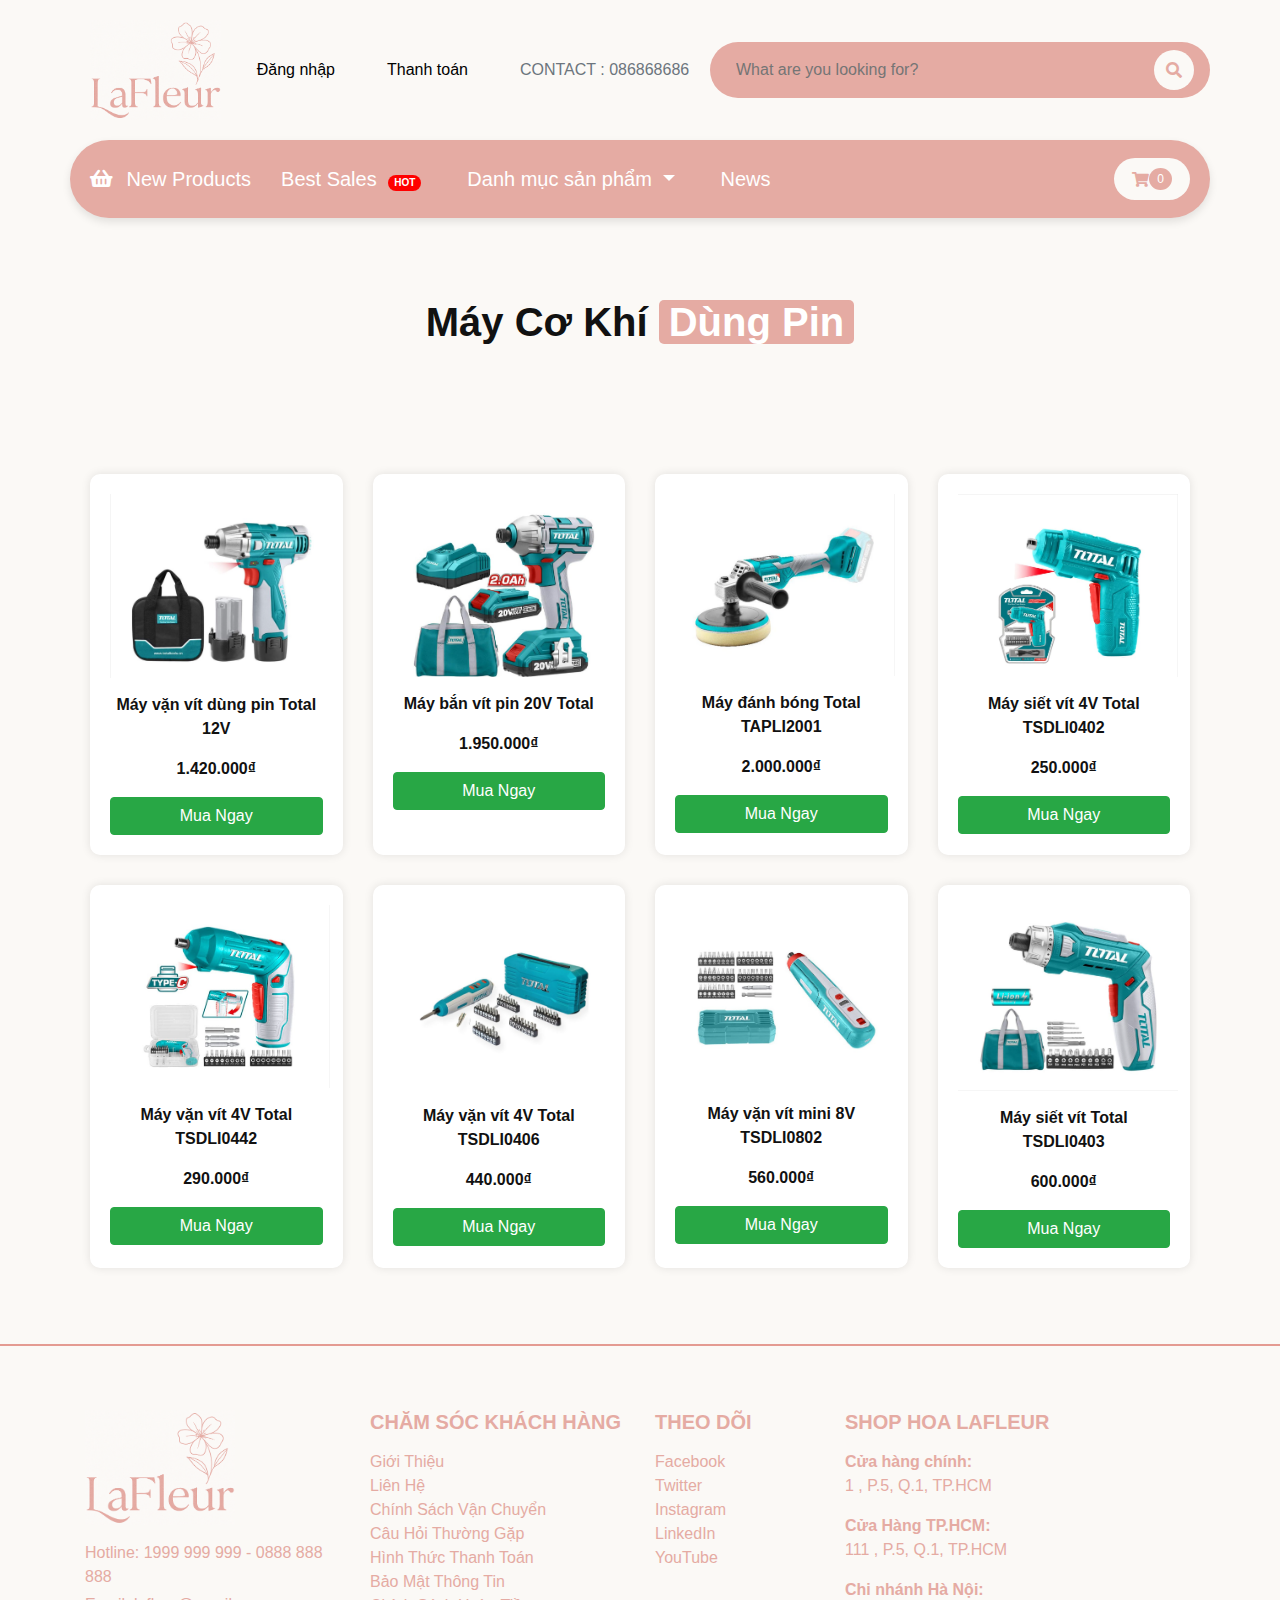
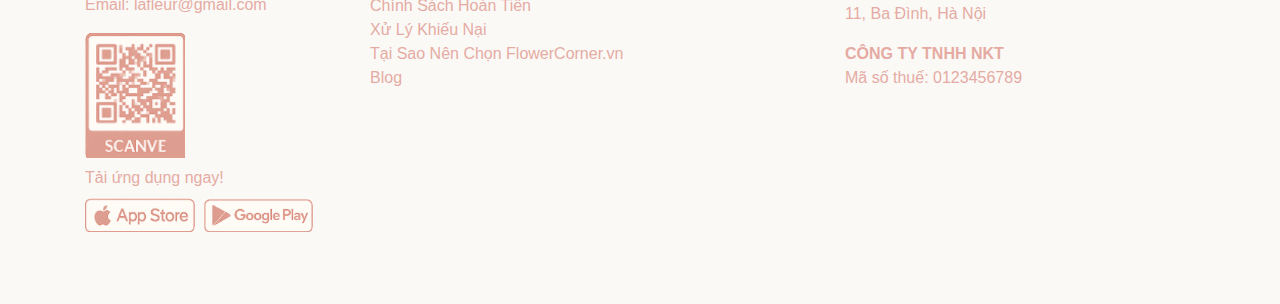
<file: html/MayDungPin.html>
<!DOCTYPE html>
<html lang="en">
<head>
    <meta charset="UTF-8">
    <meta name="viewport" content="width=device-width, initial-scale=1.0">
    <title>Máy Dùng Pin</title>
    <link rel="stylesheet" href="../css/bootstrap.min.css">
    <script src="../js/jquery-3.7.1.min.js"></script>
    <script src="../js/bootstrap.min.js"></script>
    <link rel="stylesheet" href="https://cdnjs.cloudflare.com/ajax/libs/font-awesome/5.15.4/css/all.min.css" />
    <link rel="stylesheet" href="../css/menu.css">
    
</head>
<body>
    <div class="header">
        <div class="navbar-custom">
          <ul class="nav nav-links">
            <li class="nav-item">
              <a href="../index.html">
                <img src="../img/logo.png" alt="Logo">
              </a>
            </li>
            <li class="nav-item" id="auth-link"></li>
            <li class="nav-item">
              <a class="nav-link" href="#" onclick="goToThanhToan(event)">Thanh toán</a>
            </li>
            <li class="nav-item">
              <a class="nav-link disabled" href="#">CONTACT : 086868686</a>
            </li>
          </ul>
        
          <div class="search-wrapper">
            <input type="text" placeholder="What are you looking for?">
            <button type="submit">
              <i class="fas fa-search"></i>
            </button>
          </div>
        </div>
        <div class="menu-wrapper">
          <div class="menu-left">
            <div class="menu-item">
              <a href="../html/NewProduct.html" style="text-decoration: none; color: white;">
                <i class="fas fa-shopping-basket"></i> New Products
              </a>
            </div>
            <div class="menu-item">
              <a href="../index.html#best-sales" style="text-decoration: none; color: white;">
                Best Sales <span class="badge">HOT</span>
              </a>
              
            </div>
            <div class="menu-item dropdown">
              <a class="nav-link dropdown-toggle" href="#" id="offersDropdown" role="button" data-toggle="dropdown" aria-haspopup="true" aria-expanded="false">
                Danh mục sản phẩm 
              </a>
              <div class="dropdown-menu" aria-labelledby="offersDropdown">
                <a class="dropdown-item" href="../index.html#may-dien">Máy Cơ Khí Dùng Điện</a>
                <a class="dropdown-item" href="../index.html#may-nn">Máy Nông Nghiệp</a>
                <a class="dropdown-item" href="../index.html#may-pin">Máy Cơ Khí Dùng Pin</a>
              </div>
            </div>
            
            <div class="menu-item">News</div>
          </div>
        
            <div class="menu-right">
            <a href="../html/GioHang.html" class="cart-icon">
              <i class="fas fa-shopping-cart"></i>
              <span id="cart-count">0</span>
            </a>
            </div>
        </div>
    </div>
  <section class="category-section">
    <h2 class="category-title">
      Máy Cơ Khí  <span>Dùng Pin</span>
    </h2>
  </section>
  <section class="products-section">
    <div class="products-grid">
      <div class="products-box">
        <a href="../html/product-detail.html?id=14">
          <img src="../img/sp14.png" alt="Máy vặn vít dùng pin Total 12V TIDLI228121">
          <p class="name">Máy vặn vít dùng pin Total 12V</p>
          <p class="price">1.420.000₫</p>
        </a>
        <a href="#" class="btn btn-success buy-button" data-name="Máy vặn vít dùng pin Total 12V" data-price="1420000">Mua Ngay</a>
      </div>

      <div class="products-box">
        <a href="../html/product-detail.html?id=15">
          <img src="../img/sp15.png" alt="Máy bắn vít pin 20V Total TIRLI2002">
          <p class="name">Máy bắn vít pin 20V Total</p>
          <p class="price">1.950.000₫</p>
        </a>
        <a href="#" class="btn btn-success buy-button" data-name="Máy bắn vít pin 20V Total" data-price="1950000">Mua Ngay</a>
      </div>

      <div class="products-box">
        <a href="../html/product-detail.html?id=16">
          <img src="../img/sp16.png" alt="Thân máy đánh bóng dùng pin 20V Total TAPLI2001">
          <p class="name">Máy đánh bóng Total TAPLI2001</p>
          <p class="price">2.000.000₫</p>
        </a>
        <a href="#" class="btn btn-success buy-button" data-name="Máy đánh bóng Total TAPLI2001" data-price="2000000">Mua Ngay</a>
      </div>

      <div class="products-box">
        <a href="../html/product-detail.html?id=17">
          <img src="../img/sp17.png" alt="Máy siết vít dùng pin 4V Total TSDLI0402">
          <p class="name">Máy siết vít 4V Total TSDLI0402</p>
          <p class="price">250.000₫</p>
        </a>
        <a href="#" class="btn btn-success buy-button" data-name="Máy siết vít 4V Total TSDLI0402" data-price="250000">Mua Ngay</a>
      </div>

      <div class="products-box">
        <a href="../html/product-detail.html?id=18">
          <img src="../img/sp18.png" alt="Máy vặn vít dùng pin 4V Total TSDLI0442">
          <p class="name">Máy vặn vít 4V Total TSDLI0442</p>
          <p class="price">290.000₫</p>
        </a>
        <a href="#" class="btn btn-success buy-button" data-name="Máy vặn vít 4V Total TSDLI0442" data-price="290000">Mua Ngay</a>
      </div>

      <div class="products-box">
        <a href="../html/product-detail.html?id=19">
          <img src="../img/sp19.png" alt="Máy vặn vít dùng pin 4V Total TSDLI0406">
          <p class="name">Máy vặn vít 4V Total TSDLI0406</p>
          <p class="price">440.000₫</p>
        </a>
        <a href="#" class="btn btn-success buy-button" data-name="Máy vặn vít 4V Total TSDLI0406" data-price="440000">Mua Ngay</a>
      </div>

      <div class="products-box">
        <a href="../html/product-detail.html?id=20">
          <img src="../img/sp20.png" alt="Máy vặn vít mini sạc pin 8V Total TSDLI0802">
          <p class="name">Máy vặn vít mini 8V TSDLI0802</p>
          <p class="price">560.000₫</p>
        </a>
        <a href="#" class="btn btn-success buy-button" data-name="Máy vặn vít mini 8V TSDLI0802" data-price="560000">Mua Ngay</a>
      </div>

      <div class="products-box">
        <a href="../html/product-detail.html?id=21">
          <img src="../img/sp21.png" alt="Máy siết vít dùng pin Total TSDLI0403 hàng chính hãng">
          <p class="name">Máy siết vít Total TSDLI0403</p>
          <p class="price">600.000₫</p>
        </a>
        <a href="#" class="btn btn-success buy-button" data-name="Máy siết vít Total TSDLI0403" data-price="600000">Mua Ngay</a>
      </div>

    </div>
</section>
  <hr style="border: none; height: 2px; background-color:rgb(228, 155, 146);">
  <footer  class="py-5" style="color: rgb(229, 171, 163);">
    <div class="container">
      <div class="row">
        <div class="col-md-3 mb-4">
          <img src="../img/logo.png" alt="FlowerCorner logo" class="mb-3" style="max-width: 150px;">
          <p class="mb-1">Hotline: 1999 999 999 - 0888 888 888</p>
          <p class="mb-3">Email: lafleur@gmail.com</p>
  
          <img src="../img/qr-code.png" alt="QR Code" class="mb-2" style="width: 100px;">
          <p class="mb-2">Tải ứng dụng ngay!</p>
          <div class="d-flex">
            <img src="../img/appstore.png" alt="App Store" class="mr-2" style="width: 110px;">
            <img src="../img/ggplay.png" alt="Google Play" style="width: 110px;">
          </div>
        </div>
        <div class="col-md-3 mb-4">
          <h5 class="font-weight-bold mb-3">CHĂM SÓC KHÁCH HÀNG</h5>
          <ul class="list-unstyled" >
            <li><a href="#">Giới Thiệu</a></li>
            <li><a href="#">Liên Hệ</a></li>
            <li><a href="#">Chính Sách Vận Chuyển</a></li>
            <li><a href="#">Câu Hỏi Thường Gặp</a></li>
            <li><a href="#">Hình Thức Thanh Toán</a></li>
            <li><a href="#">Bảo Mật Thông Tin</a></li>
            <li><a href="#">Chính Sách Hoàn Tiền</a></li>
            <li><a href="#">Xử Lý Khiếu Nại</a></li>
            <li><a href="#">Tại Sao Nên Chọn FlowerCorner.vn</a></li>
            <li><a href="#">Blog</a></li>
          </ul>
        </div>
        <div class="col-md-2 mb-4">
          <h5 class="font-weight-bold mb-3">THEO DÕI</h5>
          <ul class="list-unstyled">
            <li><a href="#">Facebook</a></li>
            <li><a href="#">Twitter</a></li>
            <li><a href="#">Instagram</a></li>
            <li><a href="#">LinkedIn</a></li>
            <li><a href="#">YouTube</a></li>
          </ul>
        </div>
        <div class="col-md-4">
          <h5 class="font-weight-bold mb-3">SHOP HOA LAFLEUR</h5>
          <p><strong>Cửa hàng chính:</strong><br>1 , P.5, Q.1, TP.HCM</p>
          <p><strong>Cửa Hàng TP.HCM:</strong><br>111 , P.5, Q.1, TP.HCM</p>
          <p><strong>Chi nhánh Hà Nội:</strong><br>11, Ba Đình, Hà Nội</p>
          <p><strong>CÔNG TY TNHH NKT</strong><br>Mã số thuế: 0123456789</p>
        </div>
  
      </div>
    </div>
  </footer>
  <script>
    function updateCartCount() {
      let cart = JSON.parse(localStorage.getItem('cart')) || [];
      let totalQuantity = 0;
      cart.forEach(item => {
        totalQuantity += item.quantity;
      });
      const cartCountElement = document.getElementById('cart-count');
      if (cartCountElement) {
        cartCountElement.innerText = totalQuantity;
      }
    }
    document.querySelectorAll('.buy-button').forEach(button => {
      button.addEventListener('click', function(event) {
        event.preventDefault();
        let isLoggedIn = localStorage.getItem('isLoggedIn');
        if (!isLoggedIn) {
          alert("Bạn cần đăng nhập để mua sản phẩm!");
          window.location.href = "../html/DangNhap.html";
          return;
        }
        const name = this.getAttribute('data-name');
        const price = parseInt(this.getAttribute('data-price'));
        let cart = JSON.parse(localStorage.getItem('cart')) || [];
        const existingItem = cart.find(item => item.name === name);
        if (existingItem) {
          existingItem.quantity += 1;
        } else {
          cart.push({ name, price, quantity: 1 });
        }
        localStorage.setItem('cart', JSON.stringify(cart));
        updateCartCount(); 
        alert("Đã thêm vào giỏ hàng!");
      });
    });
    updateCartCount();
    function updateAuthLink() {
      const isLoggedIn = localStorage.getItem('isLoggedIn');
      const authLink = document.getElementById('auth-link');

      if (isLoggedIn) {
        authLink.innerHTML = `<a class="nav-link" href="#" onclick="logout()">Đăng xuất</a>`;
      } else {
        authLink.innerHTML = `<a class="nav-link" href="../html/DangNhap.html">Đăng nhập</a>`;
      }
    }

    function logout() {
      localStorage.removeItem('isLoggedIn');
      localStorage.removeItem('user');
      localStorage.removeItem('cart');
      alert("Bạn đã đăng xuất!");
      updateAuthLink();
      window.location.href = "../index.html";
    }
    document.addEventListener('DOMContentLoaded', updateAuthLink);
    function goToThanhToan(event) {
      event.preventDefault();
      const isLoggedIn = localStorage.getItem('isLoggedIn');
      if (!isLoggedIn) {
        alert("Bạn cần đăng nhập để tiếp tục thanh toán!");
        window.location.href = "../html/DangNhap.html"; // đổi nếu trang login khác
      } else {
        window.location.href = "./ThanhToan.html";
      }
    }
  </script>
</body>
</html>
</file>
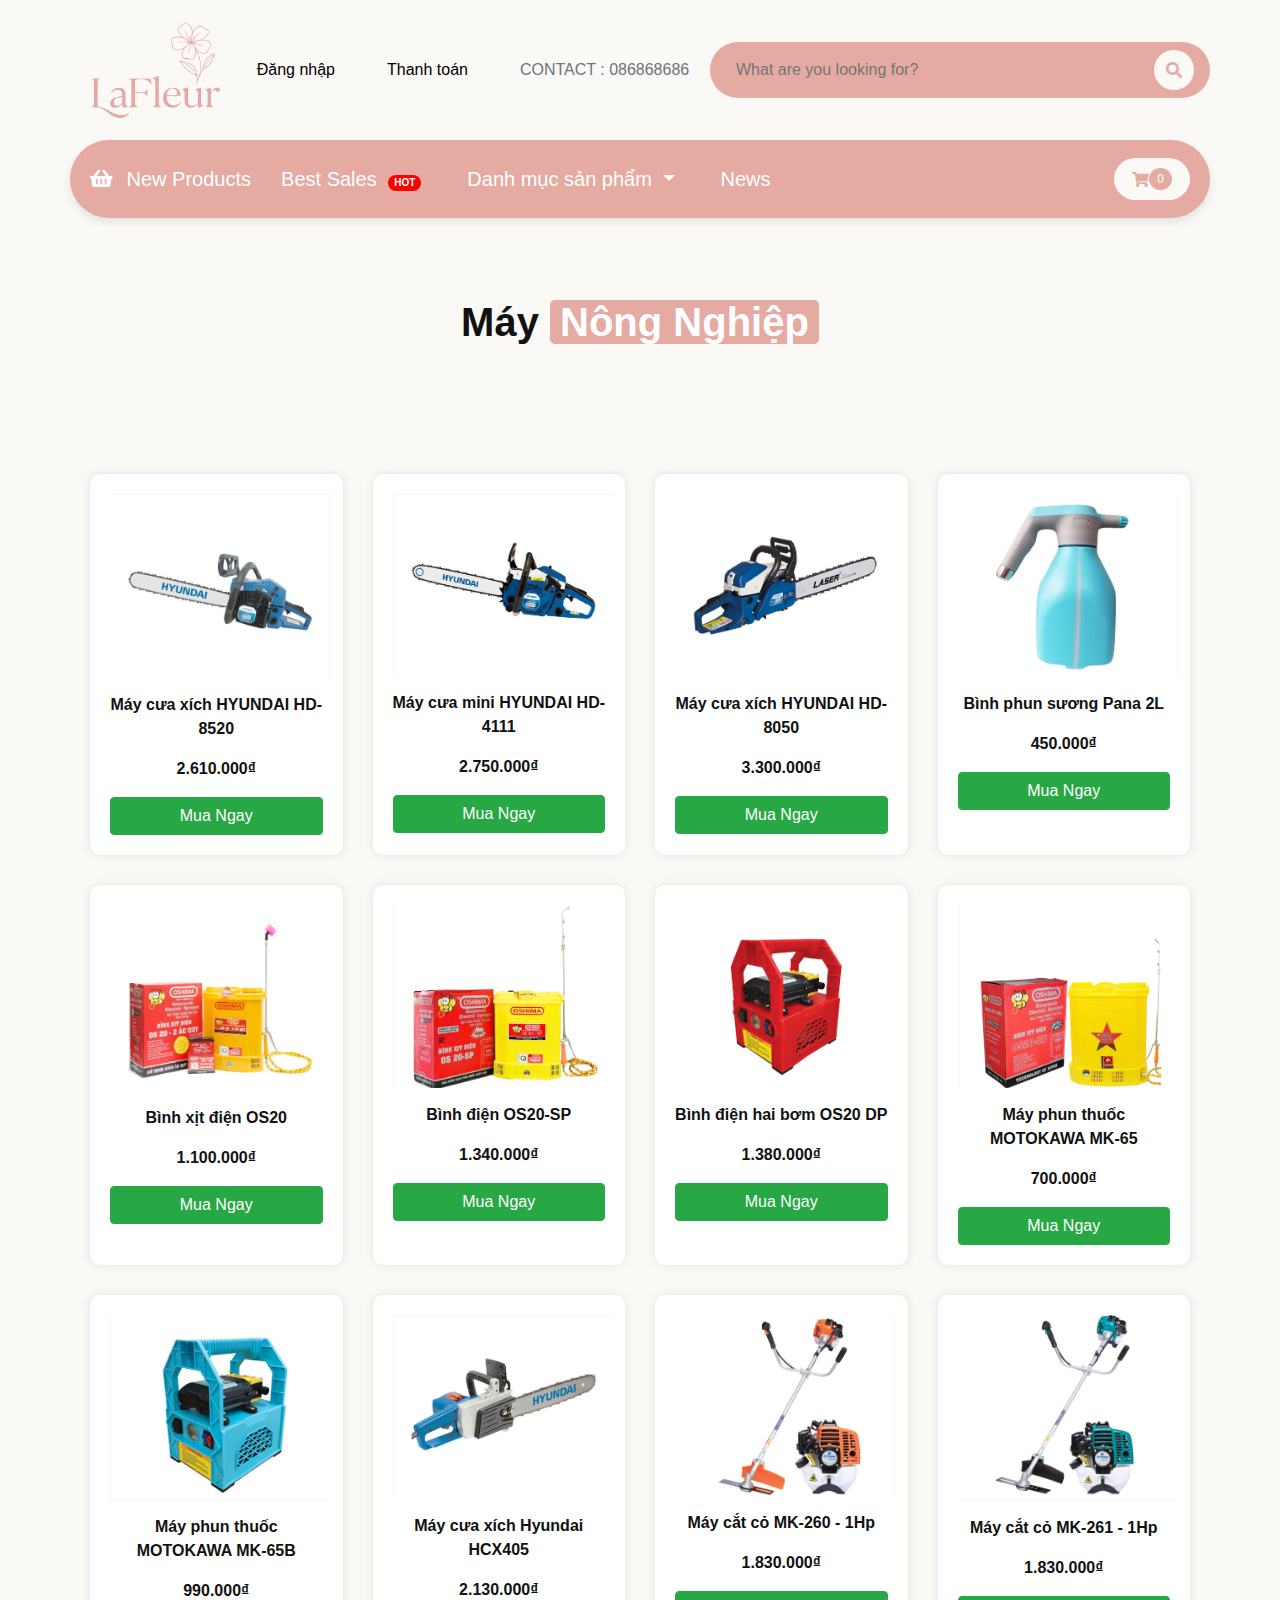
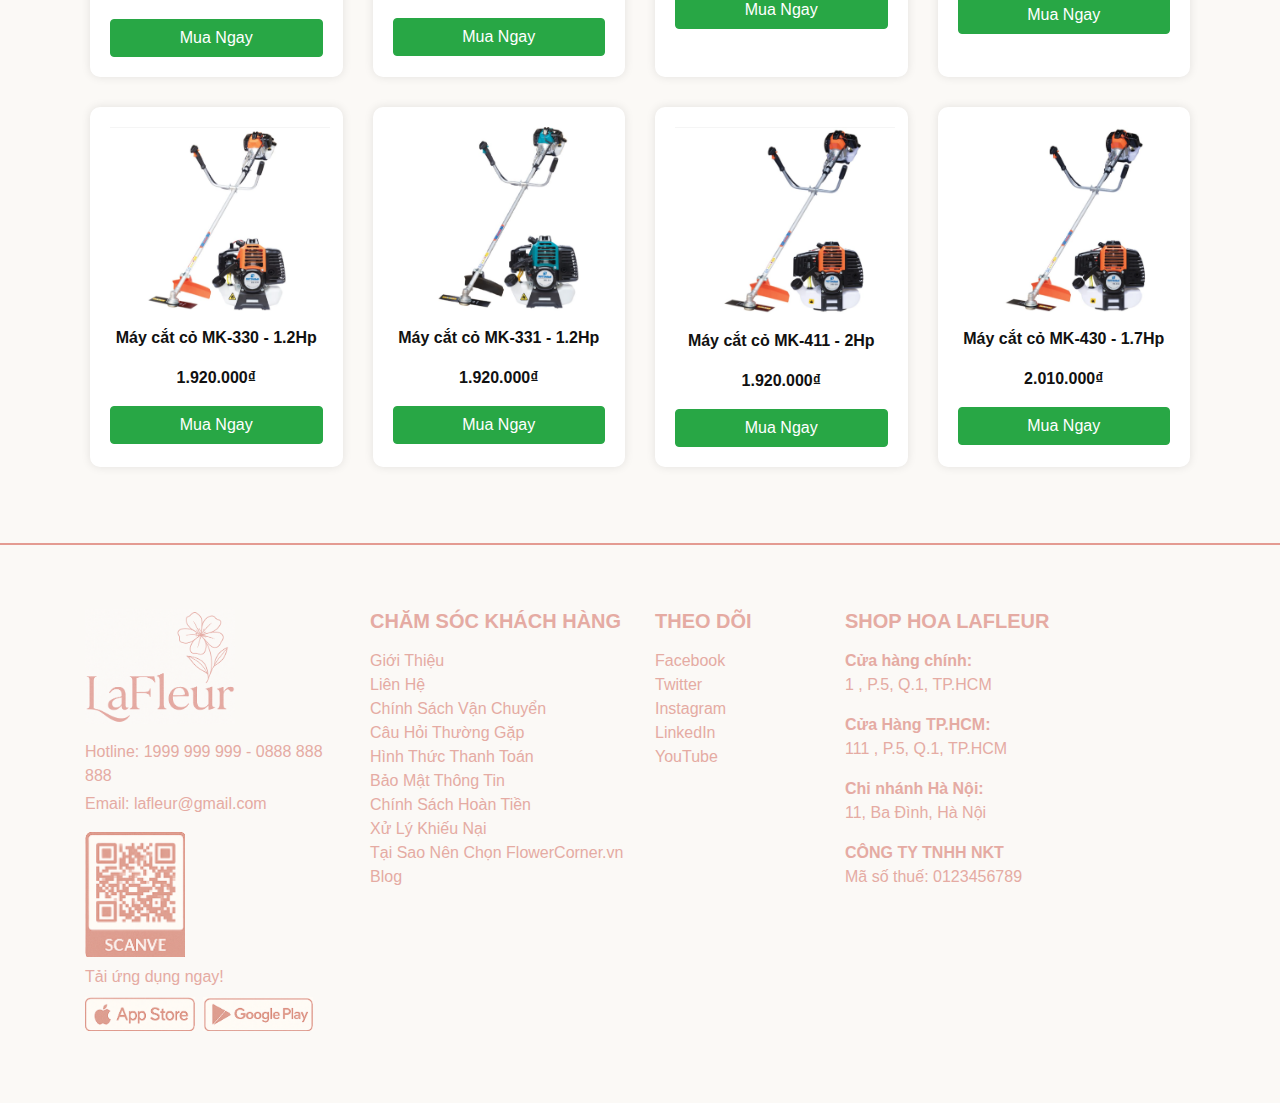
<file: html/MayNongNghiep.html>
<!DOCTYPE html>
<html lang="en">
<head>
    <meta charset="UTF-8">
    <meta name="viewport" content="width=device-width, initial-scale=1.0">
    <title>Máy Nông Nghiệp</title>
    <link rel="stylesheet" href="../css/bootstrap.min.css">
    <script src="../js/jquery-3.7.1.min.js"></script>
    <script src="../js/bootstrap.min.js"></script>
    <link rel="stylesheet" href="https://cdnjs.cloudflare.com/ajax/libs/font-awesome/5.15.4/css/all.min.css" />
    <link rel="stylesheet" href="../css/menu.css">
    
</head>
<body>
    <div class="header">
        <div class="navbar-custom">
        <ul class="nav nav-links">
            <li class="nav-item">
            <a href="../index.html">
                <img src="../img/logo.png" alt="Logo">
            </a>
            </li>
            <li class="nav-item" id="auth-link"></li>
            <li class="nav-item">
            <a class="nav-link" href="#" onclick="goToThanhToan(event)">Thanh toán</a>
            </li>
            <li class="nav-item">
            <a class="nav-link disabled" href="#">CONTACT : 086868686</a>
            </li>
        </ul>
        
        <div class="search-wrapper">
            <input type="text" placeholder="What are you looking for?">
            <button type="submit">
            <i class="fas fa-search"></i>
            </button>
        </div>
        </div>
        <div class="menu-wrapper">
        <div class="menu-left">
            <div class="menu-item">
            <a href="../html/NewProduct.html" style="text-decoration: none; color: white;">
                <i class="fas fa-shopping-basket"></i> New Products
            </a>
            </div>
            <div class="menu-item">
            <a href="../index.html#best-sales" style="text-decoration: none; color: white;">
                Best Sales <span class="badge">HOT</span>
            </a>
            
            </div>
            <div class="menu-item dropdown">
              <a class="nav-link dropdown-toggle" href="#" id="offersDropdown" role="button" data-toggle="dropdown" aria-haspopup="true" aria-expanded="false">
                Danh mục sản phẩm 
              </a>
              <div class="dropdown-menu" aria-labelledby="offersDropdown">
                <a class="dropdown-item" href="../index.html#may-dien">Máy Cơ Khí Dùng Điện</a>
                <a class="dropdown-item" href="../index.html#may-nn">Máy Nông Nghiệp</a>
                <a class="dropdown-item" href="../index.html#may-pin">Máy Cơ Khí Dùng Pin</a>
              </div>
            </div>
            
            <div class="menu-item">News</div>
        </div>
        
        <div class="menu-right">
            <a href="../html/GioHang.html" class="cart-icon">
            <i class="fas fa-shopping-cart"></i>
            <span id="cart-count">0</span>
            </a>
        </div>
        </div>
    </div>
  <section class="category-section">
    <h2 class="category-title">
      Máy <span>Nông Nghiệp</span>
    </h2>
    
  </section>
  <section class="products-section">
    <div class="products-grid">
      <div class="products-box">
        <a href="../html/product-detail.html?id=1">
          <img src="../img/sp1.png" alt="Máy cưa xích chạy xăng HYUNDAI HD-8520">
          <p class="name">Máy cưa xích HYUNDAI HD-8520</p>
          <p class="price">2.610.000₫</p>
        </a>
        <a href="#" class="btn btn-success buy-button" data-name="Máy cưa xích HYUNDAI HD-8520" data-price="2610000">Mua Ngay</a>
      </div>
  
      <div class="products-box">
        <a href="../html/product-detail.html?id=2">
          <img src="../img/sp2.png" alt="Máy cưa xích mini HYUNDAI HD-4111">
          <p class="name">Máy cưa mini HYUNDAI HD-4111</p>
          <p class="price">2.750.000₫</p>
        </a>
        <a href="#" class="btn btn-success buy-button" data-name="Máy cưa mini HYUNDAI HD-4111" data-price="2750000">Mua Ngay</a>
      </div>
  
      <div class="products-box">
        <a href="../html/product-detail.html?id=3">
          <img src="../img/sp3.png" alt="Máy cưa xích chạy xăng HYUNDAI HD-8050">
          <p class="name">Máy cưa xích HYUNDAI HD-8050</p>
          <p class="price">3.300.000₫</p>
        </a>
        <a href="#" class="btn btn-success buy-button" data-name="Máy cưa xích HYUNDAI HD-8050" data-price="3300000">Mua Ngay</a>
      </div>
  
      <div class="products-box">
        <a href="../html/product-detail.html?id=4">
          <img src="../img/sp9.png" alt="Bình xịt điện phun sương cầm tay Pana 2 lít">
          <p class="name">Bình phun sương Pana 2L</p>
          <p class="price">450.000₫</p>
        </a>
        <a href="#" class="btn btn-success buy-button" data-name="Bình phun sương Pana 2L" data-price="450000">Mua Ngay</a>
      </div>
  
      <div class="products-box">
        <a href="../html/product-detail.html?id=5">
          <img src="../img/sp10.png" alt="Bình xịt điện OSHIMA OS20">
          <p class="name">Bình xịt điện OS20</p>
          <p class="price">1.100.000₫</p>
        </a>
        <a href="#" class="btn btn-success buy-button" data-name="Bình xịt điện OS20" data-price="1100000">Mua Ngay</a>
      </div>
  
      <div class="products-box">
        <a href="../html/product-detail.html?id=6">
          <img src="../img/sp11.png" alt="Bình điện phun thuốc OS20-SP">
          <p class="name">Bình điện OS20-SP</p>
          <p class="price">1.340.000₫</p>
        </a>
        <a href="#" class="btn btn-success buy-button" data-name="Bình điện OS20-SP" data-price="1340000">Mua Ngay</a>
      </div>
  
      <div class="products-box">
        <a href="../html/product-detail.html?id=7">
          <img src="../img/sp12.png" alt="Bình điện hai bơm OS20 DP">
          <p class="name">Bình điện hai bơm OS20 DP</p>
          <p class="price">1.380.000₫</p>
        </a>
        <a href="#" class="btn btn-success buy-button" data-name="Bình điện hai bơm OS20 DP" data-price="1380000">Mua Ngay</a>
      </div>
  
      <div class="products-box">
        <a href="../html/product-detail.html?id=8">
          <img src="../img/sp13.png" alt="Máy phun thuốc cầm tay MOTOKAWA MK-65">
          <p class="name">Máy phun thuốc MOTOKAWA MK-65</p>
          <p class="price">700.000₫</p>
        </a>
        <a href="#" class="btn btn-success buy-button" data-name="Máy phun thuốc MOTOKAWA MK-65" data-price="700000">Mua Ngay</a>
      </div>
      <div class="products-box">
        <a href="../html/product-detail.html?id=30">
          <img src="../img/sp30.png" alt="Máy phun thuốc cầm tay MOTOKAWA MK-65B">
          <p class="name">Máy phun thuốc MOTOKAWA MK-65B</p>
          <p class="price">990.000₫</p>
        </a>
        <a href="#" class="btn btn-success buy-button" data-name="Máy phun thuốc MOTOKAWA MK-65B" data-price="990000">Mua Ngay</a>
      </div>
      
      <div class="products-box">
        <a href="../html/product-detail.html?id=31">
          <img src="../img/sp31.png" alt="Máy cưa xích điện Hyundai HCX405 1500W lam 4 tấc">
          <p class="name">Máy cưa xích Hyundai HCX405</p>
          <p class="price">2.130.000₫</p>
        </a>
        <a href="#" class="btn btn-success buy-button" data-name="Máy cưa xích Hyundai HCX405" data-price="2130000">Mua Ngay</a>
      </div>
      
      <div class="products-box">
        <a href="../html/product-detail.html?id=32">
          <img src="../img/sp32.png" alt="Máy cắt cỏ chạy xăng 2 thì MOTOKAWA MK-260 - 1Hp">
          <p class="name">Máy cắt cỏ MK-260 - 1Hp</p>
          <p class="price">1.830.000₫</p>
        </a>
        <a href="#" class="btn btn-success buy-button" data-name="Máy cắt cỏ MK-260 - 1Hp" data-price="1830000">Mua Ngay</a>
      </div>
      
      <div class="products-box">
        <a href="../html/product-detail.html?id=33">
          <img src="../img/sp33.png" alt="Máy cắt cỏ mini chạy xăng 2 thì MOTOKAWA MK-261 - 1Hp">
          <p class="name">Máy cắt cỏ MK-261 - 1Hp</p>
          <p class="price">1.830.000₫</p>
        </a>
        <a href="#" class="btn btn-success buy-button" data-name="Máy cắt cỏ MK-261 - 1Hp" data-price="1830000">Mua Ngay</a>
      </div>
      
      <div class="products-box">
        <a href="../html/product-detail.html?id=34">
          <img src="../img/sp34.png" alt="Máy cắt cỏ chạy xăng 2 thì MOTOKAWA MK-330 - 1.2Hp">
          <p class="name">Máy cắt cỏ MK-330 - 1.2Hp</p>
          <p class="price">1.920.000₫</p>
        </a>
        <a href="#" class="btn btn-success buy-button" data-name="Máy cắt cỏ MK-330 - 1.2Hp" data-price="1920000">Mua Ngay</a>
      </div>
      
      <div class="products-box">
        <a href="../html/product-detail.html?id=35">
          <img src="../img/sp35.png" alt="Máy cắt cỏ chạy xăng 2 thì MOTOKAWA MK-331 - 1.2Hp">
          <p class="name">Máy cắt cỏ MK-331 - 1.2Hp</p>
          <p class="price">1.920.000₫</p>
        </a>
        <a href="#" class="btn btn-success buy-button" data-name="Máy cắt cỏ MK-331 - 1.2Hp" data-price="1920000">Mua Ngay</a>
      </div>
      
      <div class="products-box">
        <a href="../html/product-detail.html?id=36">
          <img src="../img/sp36.png" alt="Máy cắt cỏ chạy xăng 2 thì MOTOKAWA MK-411 - 2Hp">
          <p class="name">Máy cắt cỏ MK-411 - 2Hp</p>
          <p class="price">1.920.000₫</p>
        </a>
        <a href="#" class="btn btn-success buy-button" data-name="Máy cắt cỏ MK-411 - 2Hp" data-price="1920000">Mua Ngay</a>
      </div>
      
      <div class="products-box">
        <a href="../html/product-detail.html?id=37">
          <img src="../img/sp37.png" alt="Máy cắt cỏ chính hãng 2 thì MOTOKAWA MK-430 - 1.7Hp">
          <p class="name">Máy cắt cỏ MK-430 - 1.7Hp</p>
          <p class="price">2.010.000₫</p>
        </a>
        <a href="#" class="btn btn-success buy-button" data-name="Máy cắt cỏ MK-430 - 1.7Hp" data-price="2010000">Mua Ngay</a>
      </div>
      
    </div>
  </section>
  <hr style="border: none; height: 2px; background-color:rgb(228, 155, 146);">
  <footer  class="py-5" style="color: rgb(229, 171, 163);">
    <div class="container">
      <div class="row">
        <div class="col-md-3 mb-4">
          <img src="../img/logo.png" alt="FlowerCorner logo" class="mb-3" style="max-width: 150px;">
          <p class="mb-1">Hotline: 1999 999 999 - 0888 888 888</p>
          <p class="mb-3">Email: lafleur@gmail.com</p>
  
          <img src="../img/qr-code.png" alt="QR Code" class="mb-2" style="width: 100px;">
          <p class="mb-2">Tải ứng dụng ngay!</p>
          <div class="d-flex">
            <img src="../img/appstore.png" alt="App Store" class="mr-2" style="width: 110px;">
            <img src="../img/ggplay.png" alt="Google Play" style="width: 110px;">
          </div>
        </div>
        <div class="col-md-3 mb-4">
          <h5 class="font-weight-bold mb-3">CHĂM SÓC KHÁCH HÀNG</h5>
          <ul class="list-unstyled" >
            <li><a href="#">Giới Thiệu</a></li>
            <li><a href="#">Liên Hệ</a></li>
            <li><a href="#">Chính Sách Vận Chuyển</a></li>
            <li><a href="#">Câu Hỏi Thường Gặp</a></li>
            <li><a href="#">Hình Thức Thanh Toán</a></li>
            <li><a href="#">Bảo Mật Thông Tin</a></li>
            <li><a href="#">Chính Sách Hoàn Tiền</a></li>
            <li><a href="#">Xử Lý Khiếu Nại</a></li>
            <li><a href="#">Tại Sao Nên Chọn FlowerCorner.vn</a></li>
            <li><a href="#">Blog</a></li>
          </ul>
        </div>
        <div class="col-md-2 mb-4">
          <h5 class="font-weight-bold mb-3">THEO DÕI</h5>
          <ul class="list-unstyled">
            <li><a href="#">Facebook</a></li>
            <li><a href="#">Twitter</a></li>
            <li><a href="#">Instagram</a></li>
            <li><a href="#">LinkedIn</a></li>
            <li><a href="#">YouTube</a></li>
          </ul>
        </div>
        <div class="col-md-4">
          <h5 class="font-weight-bold mb-3">SHOP HOA LAFLEUR</h5>
          <p><strong>Cửa hàng chính:</strong><br>1 , P.5, Q.1, TP.HCM</p>
          <p><strong>Cửa Hàng TP.HCM:</strong><br>111 , P.5, Q.1, TP.HCM</p>
          <p><strong>Chi nhánh Hà Nội:</strong><br>11, Ba Đình, Hà Nội</p>
          <p><strong>CÔNG TY TNHH NKT</strong><br>Mã số thuế: 0123456789</p>
        </div>
  
      </div>
    </div>
  </footer>
  <script>
    function updateCartCount() {
      let cart = JSON.parse(localStorage.getItem('cart')) || [];
      let totalQuantity = 0;
      cart.forEach(item => {
        totalQuantity += item.quantity;
      });
      const cartCountElement = document.getElementById('cart-count');
      if (cartCountElement) {
        cartCountElement.innerText = totalQuantity;
      }
    }
    document.querySelectorAll('.buy-button').forEach(button => {
      button.addEventListener('click', function(event) {
        event.preventDefault();
        let isLoggedIn = localStorage.getItem('isLoggedIn');
        if (!isLoggedIn) {
          alert("Bạn cần đăng nhập để mua sản phẩm!");
          window.location.href = "../html/DangNhap.html";
          return;
        }
        const name = this.getAttribute('data-name');
        const price = parseInt(this.getAttribute('data-price'));
        let cart = JSON.parse(localStorage.getItem('cart')) || [];
        const existingItem = cart.find(item => item.name === name);
        if (existingItem) {
          existingItem.quantity += 1;
        } else {
          cart.push({ name, price, quantity: 1 });
        }
        localStorage.setItem('cart', JSON.stringify(cart));
        updateCartCount(); 
        alert("Đã thêm vào giỏ hàng!");
      });
    });
    updateCartCount();
    function updateAuthLink() {
      const isLoggedIn = localStorage.getItem('isLoggedIn');
      const authLink = document.getElementById('auth-link');

      if (isLoggedIn) {
        authLink.innerHTML = `<a class="nav-link" href="#" onclick="logout()">Đăng xuất</a>`;
      } else {
        authLink.innerHTML = `<a class="nav-link" href="../html/DangNhap.html">Đăng nhập</a>`;
      }
    }

    function logout() {
      localStorage.removeItem('isLoggedIn');
      localStorage.removeItem('user');
      localStorage.removeItem('cart');
      alert("Bạn đã đăng xuất!");
      updateAuthLink();
      window.location.href = "../index.html";
    }
    document.addEventListener('DOMContentLoaded', updateAuthLink);
    function goToThanhToan(event) {
      event.preventDefault();
      const isLoggedIn = localStorage.getItem('isLoggedIn');
      if (!isLoggedIn) {
        alert("Bạn cần đăng nhập để tiếp tục thanh toán!");
        window.location.href = "../html/DangNhap.html"; // đổi nếu trang login khác
      } else {
        window.location.href = "./ThanhToan.html";
      }
    }
  </script>
</body>
</html>
</file>
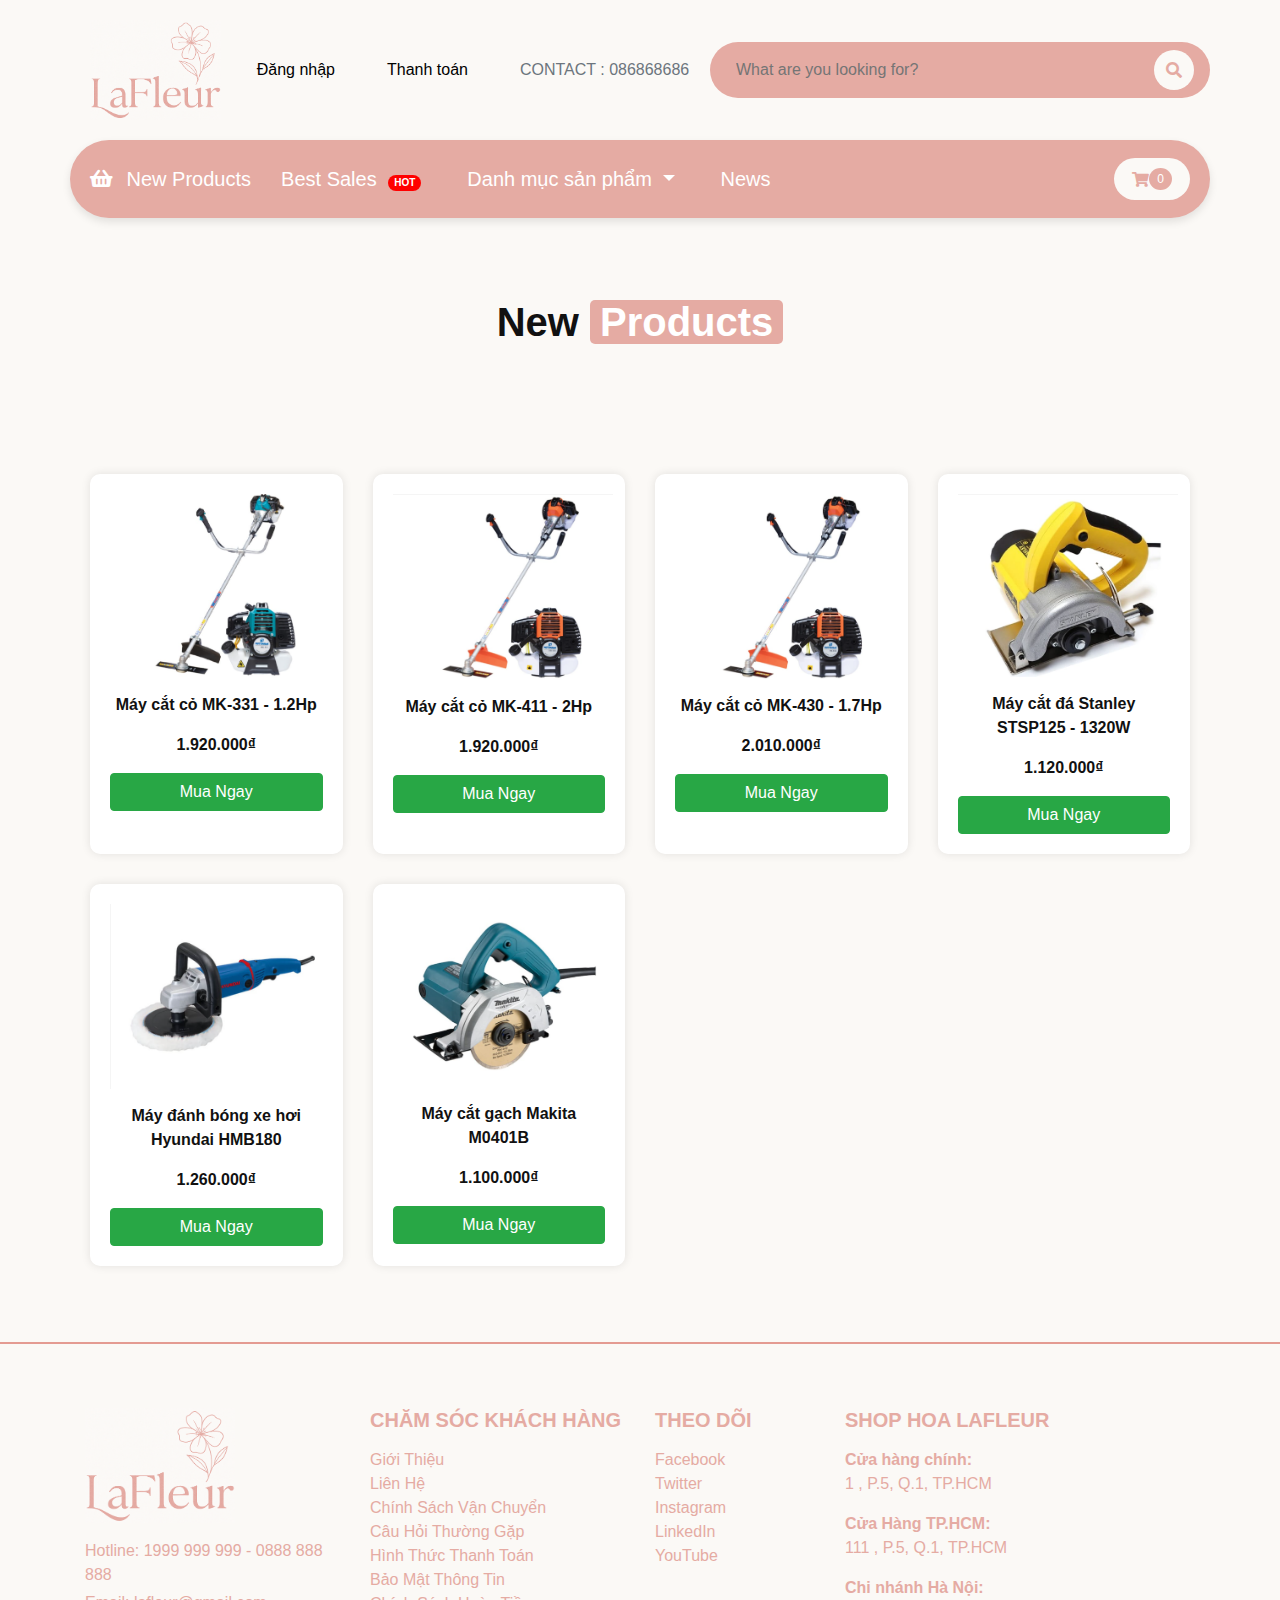
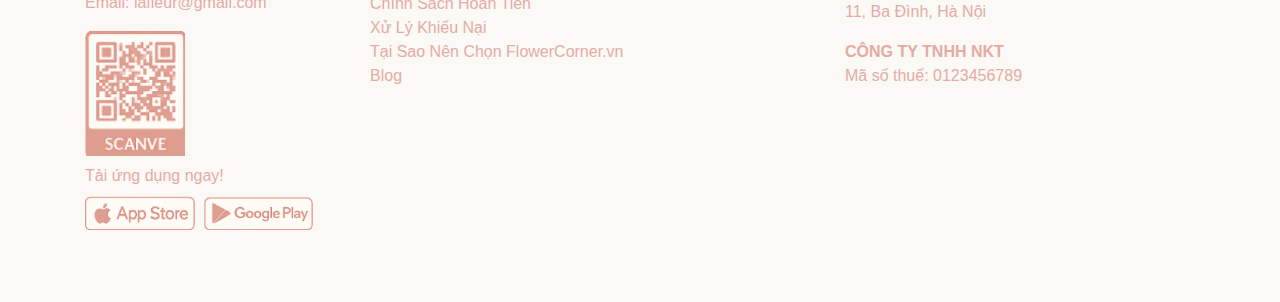
<file: html/NewProduct.html>
<!DOCTYPE html>
<html lang="en">
<head>
    <meta charset="UTF-8">
    <meta name="viewport" content="width=device-width, initial-scale=1.0">
    <title>New Product</title>
    <link rel="stylesheet" href="../css/bootstrap.min.css">
    <script src="../js/jquery-3.7.1.min.js"></script>
    <script src="../js/bootstrap.min.js"></script>
    <link rel="stylesheet" href="https://cdnjs.cloudflare.com/ajax/libs/font-awesome/5.15.4/css/all.min.css" />
    <link rel="stylesheet" href="../css/menu.css">
    
</head>
<body>
  <div class="header">
    <div class="navbar-custom">
      <ul class="nav nav-links">
        <li class="nav-item">
          <a href="../index.html">
            <img src="../img/logo.png" alt="Logo">
          </a>
        </li>
        <li class="nav-item" id="auth-link"></li>
        <li class="nav-item">
          <a class="nav-link" href="#" onclick="goToThanhToan(event)">Thanh toán</a>
        </li>
        <li class="nav-item">
          <a class="nav-link disabled" href="#">CONTACT : 086868686</a>
        </li>
      </ul>
    
      <div class="search-wrapper">
        <input type="text" placeholder="What are you looking for?">
        <button type="submit">
          <i class="fas fa-search"></i>
        </button>
      </div>
    </div>
    <div class="menu-wrapper">
      <div class="menu-left">
        <div class="menu-item">
          <a href="../html/NewProduct.html" style="text-decoration: none; color: white;">
            <i class="fas fa-shopping-basket"></i> New Products
          </a>
        </div>
        <div class="menu-item">
          <a href="../index.html#best-sales" style="text-decoration: none; color: white;">
            Best Sales <span class="badge">HOT</span>
          </a>
          
        </div>
        <div class="menu-item dropdown">
          <a class="nav-link dropdown-toggle" href="#" id="offersDropdown" role="button" data-toggle="dropdown" aria-haspopup="true" aria-expanded="false">
            Danh mục sản phẩm 
          </a>
          <div class="dropdown-menu" aria-labelledby="offersDropdown">
            <a class="dropdown-item" href="../index.html#may-dien">Máy Cơ Khí Dùng Điện</a>
            <a class="dropdown-item" href="../index.html#may-nn">Máy Nông Nghiệp</a>
            <a class="dropdown-item" href="../index.html#may-pin">Máy Cơ Khí Dùng Pin</a>
          </div>
        </div>
        
        <div class="menu-item">News</div>
      </div>
    
      <div class="menu-right">
        <a href="../html/GioHang.html" class="cart-icon">
          <i class="fas fa-shopping-cart"></i>
          <span id="cart-count">0</span>
        </a>
      </div>
    </div>
  </div>
  <section class="category-section">
    <h2 class="category-title">
      New <span>Products</span>
    </h2>
  </section>
  <section class="products-section">
    <div class="products-grid">
      <div class="products-box">
        <a href="../html/product-detail.html?id=35">
          <img src="../img/sp35.png" alt="Máy cắt cỏ chạy xăng 2 thì MOTOKAWA MK-331 - 1.2Hp">
          <p class="name">Máy cắt cỏ MK-331 - 1.2Hp</p>
          <p class="price">1.920.000₫</p>
        </a>
        <a href="#" class="btn btn-success buy-button" data-name="Máy cắt cỏ MK-331 - 1.2Hp" data-price="1920000">Mua Ngay</a>
      </div>
      
      <div class="products-box">
        <a href="../html/product-detail.html?id=36">
          <img src="../img/sp36.png" alt="Máy cắt cỏ chạy xăng 2 thì MOTOKAWA MK-411 - 2Hp">
          <p class="name">Máy cắt cỏ MK-411 - 2Hp</p>
          <p class="price">1.920.000₫</p>
        </a>
        <a href="#" class="btn btn-success buy-button" data-name="Máy cắt cỏ MK-411 - 2Hp" data-price="1920000">Mua Ngay</a>
      </div>
      
      <div class="products-box">
        <a href="../html/product-detail.html?id=37">
          <img src="../img/sp37.png" alt="Máy cắt cỏ chính hãng 2 thì MOTOKAWA MK-430 - 1.7Hp">
          <p class="name">Máy cắt cỏ MK-430 - 1.7Hp</p>
          <p class="price">2.010.000₫</p>
        </a>
        <a href="#" class="btn btn-success buy-button" data-name="Máy cắt cỏ MK-430 - 1.7Hp" data-price="2010000">Mua Ngay</a>
      </div>
      <div class="products-box">
        <a href="../html/product-detail.html?id=22">
          <img src="../img/sp22.png" alt="Máy cắt gạch đá Stanley STSP125 - 1320W">
          <p class="name">Máy cắt đá Stanley STSP125 - 1320W</p>
          <p class="price">1.120.000₫</p>
        </a>
        <a href="#" class="btn btn-success buy-button" data-name="Máy cắt đá Stanley STSP125" data-price="1120000">Mua Ngay</a>
      </div>
      
      <div class="products-box">
        <a href="../html/product-detail.html?id=23">
          <img src="../img/sp23.png" alt="Máy đánh bóng xe hơi Hyundai HMB180 180mm 1200W">
          <p class="name">Máy đánh bóng xe hơi Hyundai HMB180</p>
          <p class="price">1.260.000₫</p>
        </a>
        <a href="#" class="btn btn-success buy-button" data-name="Máy đánh bóng Hyundai HMB180" data-price="1260000">Mua Ngay</a>
      </div>
      
      <div class="products-box">
        <a href="../html/product-detail.html?id=24">
          <img src="../img/sp24.png" alt="Máy cắt gạch Makita M0401B - 1200W">
          <p class="name">Máy cắt gạch Makita M0401B</p>
          <p class="price">1.100.000₫</p>
        </a>
        <a href="#" class="btn btn-success buy-button" data-name="Máy cắt gạch Makita M0401B" data-price="1100000">Mua Ngay</a>
      </div>
    </div>
    
    
       
  </section>
  <hr style="border: none; height: 2px; background-color:rgb(228, 155, 146);">
  <footer  class="py-5" style="color: rgb(229, 171, 163);">
    <div class="container">
      <div class="row">
        <div class="col-md-3 mb-4">
          <img src="../img/logo.png" alt="FlowerCorner logo" class="mb-3" style="max-width: 150px;">
          <p class="mb-1">Hotline: 1999 999 999 - 0888 888 888</p>
          <p class="mb-3">Email: lafleur@gmail.com</p>
  
          <img src="../img/qr-code.png" alt="QR Code" class="mb-2" style="width: 100px;">
          <p class="mb-2">Tải ứng dụng ngay!</p>
          <div class="d-flex">
            <img src="../img/appstore.png" alt="App Store" class="mr-2" style="width: 110px;">
            <img src="../img/ggplay.png" alt="Google Play" style="width: 110px;">
          </div>
        </div>
  
        <!-- Customer Care -->
        <div class="col-md-3 mb-4">
          <h5 class="font-weight-bold mb-3">CHĂM SÓC KHÁCH HÀNG</h5>
          <ul class="list-unstyled" >
            <li><a href="#">Giới Thiệu</a></li>
            <li><a href="#">Liên Hệ</a></li>
            <li><a href="#">Chính Sách Vận Chuyển</a></li>
            <li><a href="#">Câu Hỏi Thường Gặp</a></li>
            <li><a href="#">Hình Thức Thanh Toán</a></li>
            <li><a href="#">Bảo Mật Thông Tin</a></li>
            <li><a href="#">Chính Sách Hoàn Tiền</a></li>
            <li><a href="#">Xử Lý Khiếu Nại</a></li>
            <li><a href="#">Tại Sao Nên Chọn FlowerCorner.vn</a></li>
            <li><a href="#">Blog</a></li>
          </ul>
        </div>
  
        <!-- Social -->
        <div class="col-md-2 mb-4">
          <h5 class="font-weight-bold mb-3">THEO DÕI</h5>
          <ul class="list-unstyled">
            <li><a href="#">Facebook</a></li>
            <li><a href="#">Twitter</a></li>
            <li><a href="#">Instagram</a></li>
            <li><a href="#">LinkedIn</a></li>
            <li><a href="#">YouTube</a></li>
          </ul>
        </div>
  
        <!-- Shop Info -->
        <div class="col-md-4">
          <h5 class="font-weight-bold mb-3">SHOP HOA LAFLEUR</h5>
          <p><strong>Cửa hàng chính:</strong><br>1 , P.5, Q.1, TP.HCM</p>
          <p><strong>Cửa Hàng TP.HCM:</strong><br>111 , P.5, Q.1, TP.HCM</p>
          <p><strong>Chi nhánh Hà Nội:</strong><br>11, Ba Đình, Hà Nội</p>
          <p><strong>CÔNG TY TNHH NKT</strong><br>Mã số thuế: 0123456789</p>
        </div>
  
      </div>
    </div>
  </footer>
  <script>
    function updateAuthLink() {
      const isLoggedIn = localStorage.getItem('isLoggedIn');
      const authLink = document.getElementById('auth-link');

      if (isLoggedIn) {
        authLink.innerHTML = `<a class="nav-link" href="#" onclick="logout()">Đăng xuất</a>`;
      } else {
        authLink.innerHTML = `<a class="nav-link" href="../html/DangNhap.html">Đăng nhập</a>`;
      }
    }

    function logout() {
      localStorage.removeItem('isLoggedIn');
      localStorage.removeItem('user');
      localStorage.removeItem('cart');
      alert("Bạn đã đăng xuất!");
      updateAuthLink();
      window.location.href = "../index.html";
    }
    document.addEventListener('DOMContentLoaded', updateAuthLink);
    function goToThanhToan(event) {
      event.preventDefault();
      const isLoggedIn = localStorage.getItem('isLoggedIn');
      if (!isLoggedIn) {
        alert("Bạn cần đăng nhập để tiếp tục thanh toán!");
        window.location.href = "../html/DangNhap.html"; // đổi nếu trang login khác
      } else {
        window.location.href = "./ThanhToan.html";
      }
    }
    // Cập nhật số lượng giỏ hàng hiển thị
    function updateCartCount() {
      let cart = JSON.parse(localStorage.getItem('cart')) || [];
      let totalQuantity = 0;
      cart.forEach(item => {
        totalQuantity += item.quantity;
      });
      const cartCountElement = document.getElementById('cart-count');
      if (cartCountElement) {
        cartCountElement.innerText = totalQuantity;
      }
    }
  
    // Xử lý khi bấm "Mua Ngay"
    document.querySelectorAll('.btn-order').forEach(button => {
      button.addEventListener('click', function(event) {
        event.preventDefault();
  
        // 1. Kiểm tra đăng nhập
        let isLoggedIn = localStorage.getItem('isLoggedIn');
        if (!isLoggedIn) {
          alert("Bạn cần đăng nhập để mua sản phẩm!");
          window.location.href = "../html/DangNhap.html";
          return;
        }
  
        // 2. Lấy thông tin sản phẩm từ data-attribute
        const name = this.getAttribute('data-name');
        const price = parseInt(this.getAttribute('data-price'));
  
        // 3. Lấy giỏ hàng từ localStorage
        let cart = JSON.parse(localStorage.getItem('cart')) || [];
  
        // 4. Kiểm tra xem sản phẩm đã có trong giỏ chưa
        const existingItem = cart.find(item => item.name === name);
        if (existingItem) {
          existingItem.quantity += 1;
        } else {
          cart.push({ name, price, quantity: 1 });
        }
  
        // 5. Lưu lại vào localStorage và cập nhật số lượng hiển thị
        localStorage.setItem('cart', JSON.stringify(cart));
        updateCartCount(); // 👈 Gọi hàm cập nhật số lượng
        alert("Đã thêm vào giỏ hàng!");
      });
    });
  
    // Cập nhật số lượng ngay khi trang load
    updateCartCount();
  </script>
</body>
</html>
</file>
<file: css/index.css>
html {
    scroll-behavior: smooth;
}
body{
    background-color: rgb(251,249,246);
}

.dropdown:hover .dropdown-menu {
display: block;
}

.dropdown-menu {
    list-style: none;
    position: absolute;
    top: 100%;
    left: 0;
    background: rgb(229,171,163);
    padding: 20px;
    margin: 0;
    display: none;
    box-shadow: 0 4px 8px rgba(0,0,0,0.1);
}
.navbar-custom {
    margin: 20px 70px;
    display: flex;
    align-items: center;
    justify-content: space-between;
}

.nav-links {
    display: flex;
    align-items: center;
}

.nav-item a {
    color: black;
    font-size: 16px;
    margin-left: 20px;
    text-decoration: none;
}

.nav-item img {
    height: 100px;
    width: auto;
}
.search-wrapper {
    background-color: rgb(229,171,163);
    border-radius: 50px;
    display: flex;
    align-items: center;
    padding: 8px 16px;
    width: 100%;
    max-width: 500px;
}

.search-wrapper input {
    border: none;
    background: transparent;
    color: white;
    outline: none;
    flex: 1;
    padding-left: 10px;
    font-size: 16px;
}

.search-wrapper button {
    background-color: rgb(251,249,246);
    border: none;
    border-radius: 50%;
    width: 40px;
    height: 40px;
    display: flex;
    align-items: center;
    justify-content: center;
    color: rgb(229,171,163);
    font-size: 16px;
    cursor: pointer;
}

.search-wrapper button:hover {
    background-color: black;
}
.menu-wrapper {
    margin: 20px 70px;
    background-color: rgb(229, 171, 163); /* màu nền mày muốn */
    border-radius: 50px;
    padding: 16px 20px;
    display: flex;
    align-items: center;
    justify-content: space-between;
    flex-wrap: wrap;
    box-shadow: 0 4px 8px rgba(0,0,0,0.1);
}

.menu-left,
.menu-right {
    display: flex;
    align-items: center;
}

.menu-item {
    margin-right: 50px;
    color: white;
    font-weight: 500;
    display: flex;
    align-items: center;
    font-size: 20px;
    cursor: pointer;
    
}

.menu-item i {
    margin-right: 8px;
}
.menu-item .badge {
    margin-left: 6px;
    font-size: 10px;
    padding: 3px 6px;
    border-radius: 10px;
    background-color: red;
    color: white;
}
.cart-icon {
    background-color: rgb(251,249,246);
    border: none;
    color: rgb(229,171,163);
    padding: 10px 18px;
    border-radius: 30px;
    font-weight: 500;
    display: flex;
    align-items: center;
    font-size: 15px;
}

.cart-icon a {
    margin-right: 6px;
}
#cart-count {
    background: rgb(229,171,163);
    color: white;
    font-size: 12px;
    padding: 2px 8px;
    border-radius: 50%;
  }
.nav-link.dropdown-toggle {
    color: #fff !important; 
  }
#ImgGT {
    max-width: 100%;
    margin: 30px 70px;
    border-radius: 15px;
    overflow: hidden;
    box-shadow: 0 4px 12px rgba(0, 0, 0, 0.15);
}

.carousel-inner img {
    height: 400px;
    object-fit: cover; /* ảnh không bị méo, tự căn giữa */
    width: 100%;
    border-radius: 0;
}

.carousel-indicators li {
    background-color: rgb(251,249,246);
    width: 10px;
    height: 10px;
    border-radius: 50%;
}

.carousel-indicators .active {
    background-color: rgb(248, 114, 96);
}

.category-section {
    padding: 60px 20px;
    text-align: center;
    font-family: 'Poppins', sans-serif;
}

.category-title {
    font-size: 2.5rem;
    font-weight: 700;
    color: #111;
}
.bestseller-title span,
.category-title span {
    color: white;
    background-color: rgb(229, 171, 163);
    padding: 0 10px;
    border-radius: 5px;
}

.bestseller-header {
    margin: 0px 70px;
    display: flex;
    justify-content: space-between;
    align-items: center;
    padding: 20px 0;
}

.bestseller-title {
    font-size: 32px;
    font-weight: 700;
    color: #000;
}

.btnProducts {
    background-color: rgb(229, 171, 163);
    color: #000;
    font-weight: 600;
    padding: 12px 24px;
    border-radius: 999px;
    text-decoration: none;
}

.btnProducts:hover {
    background-color: #ffff;
    text-decoration: none;
}
.products-section {
    padding: 60px 20px;
    text-align: center;
    font-family: 'Poppins', sans-serif;
}

.products-grid {
    display: grid;
    grid-template-columns: repeat(auto-fit, minmax(200px, 1fr));
    gap: 30px;
    max-width: 1100px;
    margin: auto;
}

.products-box {
    background-color: #fff;
    border-radius: 10px;
    padding : 20px;
    box-shadow: 0 0 10px rgba(0, 0, 0, 0.1);
}

.products-box img {
    width: 220px;
    height: auto;
    margin-bottom: 15px;
}

.products-box p {
    font-weight: 700;
    font-size: 1rem;
    color: #111;
}
.buy-button { 
    display: block; 
    width: 100%; 
    margin-top: 10px; 
}
footer ul li a {
    color: rgb(229, 171, 163);
}

footer ul li a:hover {
    text-decoration: underline;
}
@media (max-width: 768px) {
    .navbar-custom, 
    .menu-wrapper,
    .bestseller-header {
        margin: 10px 20px;
        flex-direction: column;
        align-items: flex-start;
    }

    .nav-links {
        flex-direction: column;
        align-items: flex-start;
        width: 100%;
    }

    .nav-item a {
        margin-left: 0;
        margin-top: 10px;
        font-size: 14px;
    }

    .search-wrapper {
        max-width: 100%;
    }

    .menu-left, 
    .menu-right {
        flex-direction: column;
        width: 100%;
    }

    .menu-item {
        margin-right: 0;
        margin-bottom: 15px;
    }

    .products-grid {
        grid-template-columns: 1fr 1fr;
    }

    .products-box img {
        width: 100%;
    }

    #ImgGT {
        margin: 20px;
    }

    .carousel-inner img {
        height: 250px;
    }
}
</file>
<file: css/giohang.css>
body{
    background-color: rgb(251,249,246);
}
.dropdown:hover .dropdown-menu {
display: block;
}

.dropdown-menu {
    list-style: none;
    position: absolute;
    top: 100%;
    left: 0;
    background: rgb(229,171,163);
    padding: 20px;
    margin: 0;
    display: none;
    box-shadow: 0 4px 8px rgba(0,0,0,0.1);
}
.navbar-custom {
    margin: 20px 70px;
    display: flex;
    align-items: center;
    justify-content: space-between;
}

.nav-links {
    display: flex;
    align-items: center;
}

.nav-item a {
    color: black;
    font-size: 16px;
    margin-left: 20px;
    text-decoration: none;
}

.nav-item img {
    height: 100px;
    width: auto;
}
.search-wrapper {
    background-color: rgb(229,171,163);
    border-radius: 50px;
    display: flex;
    align-items: center;
    padding: 8px 16px;
    width: 100%;
    max-width: 500px;
}

.search-wrapper input {
    border: none;
    background: transparent;
    color: white;
    outline: none;
    flex: 1;
    padding-left: 10px;
    font-size: 16px;
}

.search-wrapper button {
    background-color: rgb(251,249,246);
    border: none;
    border-radius: 50%;
    width: 40px;
    height: 40px;
    display: flex;
    align-items: center;
    justify-content: center;
    color: rgb(229,171,163);
    font-size: 16px;
    cursor: pointer;
}

.search-wrapper button:hover {
    background-color: black;
}
.menu-wrapper {
    margin: 20px 70px;
    background-color: rgb(229, 171, 163); /* màu nền mày muốn */
    border-radius: 50px;
    padding: 16px 20px;
    display: flex;
    align-items: center;
    justify-content: space-between;
    flex-wrap: wrap;
    box-shadow: 0 4px 8px rgba(0,0,0,0.1);
}

.menu-left,
.menu-right {
    display: flex;
    align-items: center;
}

.menu-item {
    margin-right: 30px;
    color: white;
    font-weight: 500;
    display: flex;
    align-items: center;
    font-size: 20px;
    cursor: pointer;
}

.menu-item i {
    margin-right: 8px;
}

.menu-item .badge {
    margin-left: 6px;
    font-size: 10px;
    padding: 3px 6px;
    border-radius: 10px;
    background-color: red;
    color: white;
}

.cart-icon {
    background-color: rgb(251,249,246);
    border: none;
    color: rgb(229,171,163);
    padding: 10px 18px;
    border-radius: 30px;
    font-weight: 500;
    display: flex;
    align-items: center;
    font-size: 15px;
}

.cart-icon a {
    margin-right: 6px;
}
#cart-count {
    background: rgb(229,171,163);
    color: white;
    font-size: 12px;
    padding: 2px 8px;
    border-radius: 50%;
}
.nav-link.dropdown-toggle {
    color: #fff !important; 
}

h1 {
text-align: center;
color: rgb(229, 171, 163);
margin-top: 20px;
}
.cart-section {
width: 80%;
margin: 0 auto;
background-color: #fff;
padding: 20px;
border-radius: 8px;
box-shadow: 0 4px 8px rgba(0, 0, 0, 0.1);
}
table {
width: 100%;
border-collapse: collapse;
}
th, td {
padding: 12px;
text-align: left;
border-bottom: 1px solid #ddd;
}
th {
background-color: rgb(229, 171, 163);
color: white;
}
tr:hover {
background-color: #f2f2f2;
}
#total-price {
font-size: 1.2em;
text-align: right;
margin-top: 20px;
font-weight: bold;
}
#checkout-button {
display: block;
text-align: center;
background-color: rgb(229, 171, 163);
color: white;
padding: 15px;
text-decoration: none;
border-radius: 5px;
margin-top: 20px;
width: 200px;
margin: 0 auto;
}
#checkout-button:hover {
background-color: rgb(229, 171, 163);
}
footer ul li a {
    color: rgb(229, 171, 163);
}

footer ul li a:hover {
    text-decoration: underline;
}
</file>
<file: css/menu.css>
body{
    background-color: rgb(251,249,246);
}
.dropdown:hover .dropdown-menu {
display: block;
}

.dropdown-menu {
    list-style: none;
    position: absolute;
    top: 100%;
    left: 0;
    background: rgb(229,171,163);
    padding: 20px;
    margin: 0;
    display: none;
    box-shadow: 0 4px 8px rgba(0,0,0,0.1);
}
.navbar-custom {
    margin: 20px 70px;
    display: flex;
    align-items: center;
    justify-content: space-between;
}

.nav-links {
    display: flex;
    align-items: center;
}

.nav-item a {
    color: black;
    font-size: 16px;
    margin-left: 20px;
    text-decoration: none;
}

.nav-item img {
    height: 100px;
    width: auto;
}
.search-wrapper {
    background-color: rgb(229,171,163);
    border-radius: 50px;
    display: flex;
    align-items: center;
    padding: 8px 16px;
    width: 100%;
    max-width: 500px;
}

.search-wrapper input {
    border: none;
    background: transparent;
    color: white;
    outline: none;
    flex: 1;
    padding-left: 10px;
    font-size: 16px;
}

.search-wrapper button {
    background-color: rgb(251,249,246);
    border: none;
    border-radius: 50%;
    width: 40px;
    height: 40px;
    display: flex;
    align-items: center;
    justify-content: center;
    color: rgb(229,171,163);
    font-size: 16px;
    cursor: pointer;
}

.search-wrapper button:hover {
    background-color: black;
}
.menu-wrapper {
    margin: 20px 70px;
    background-color: rgb(229, 171, 163); /* màu nền mày muốn */
    border-radius: 50px;
    padding: 16px 20px;
    display: flex;
    align-items: center;
    justify-content: space-between;
    flex-wrap: wrap;
    box-shadow: 0 4px 8px rgba(0,0,0,0.1);
}

.menu-left,
.menu-right {
    display: flex;
    align-items: center;
}

.menu-item {
    margin-right: 30px;
    color: white;
    font-weight: 500;
    display: flex;
    align-items: center;
    font-size: 20px;
    cursor: pointer;
}

.menu-item i {
    margin-right: 8px;
}

.menu-item .badge {
    margin-left: 6px;
    font-size: 10px;
    padding: 3px 6px;
    border-radius: 10px;
    background-color: red !important;
    color: white;
}

.cart-icon {
    background-color: rgb(251,249,246);
    border: none;
    color: rgb(229,171,163);
    padding: 10px 18px;
    border-radius: 30px;
    font-weight: 500;
    display: flex;
    align-items: center;
    font-size: 15px;
}

.cart-icon a {
    margin-right: 6px;
}
#cart-count {
    background: rgb(229,171,163);
    color: white;
    font-size: 12px;
    padding: 2px 8px;
    border-radius: 50%;
}
.nav-link.dropdown-toggle {
    color: #fff !important; 
}
.category-section {
    padding: 60px 20px;
    text-align: center;
    font-family: 'Poppins', sans-serif;
}

.category-title {
    font-size: 2.5rem;
    font-weight: 700;
    color: #111;
}
.bestseller-title span,
.category-title span {
    color: white;
    background-color: rgb(229, 171, 163);
    padding: 0 10px;
    border-radius: 5px;
}

.bestseller-header {
    margin: 0px 70px;
    display: flex;
    justify-content: space-between;
    align-items: center;
    padding: 20px 0;
}

.bestseller-title {
    font-size: 32px;
    font-weight: 700;
    color: #000;
}

.btnProducts {
    background-color: rgb(229, 171, 163);
    color: #000;
    font-weight: 600;
    padding: 12px 24px;
    border-radius: 999px;
    text-decoration: none;
}

.btnProducts:hover {
    background-color: #ffff;
    text-decoration: none;
}
.products-section {
    padding: 60px 20px;
    text-align: center;
    font-family: 'Poppins', sans-serif;
}

.products-grid {
    display: grid;
    grid-template-columns: repeat(auto-fit, minmax(200px, 1fr));
    gap: 30px;
    max-width: 1100px;
    margin: auto;
}

.products-box {
    background-color: #fff;
    border-radius: 10px;
    padding : 20px;
    box-shadow: 0 0 10px rgba(0, 0, 0, 0.1);
}

.products-box img {
    width: 220px;
    height: auto;
    margin-bottom: 15px;
}

.products-box p {
    font-weight: 700;
    font-size: 1rem;
    color: #111;
}
.buy-button { 
    display: block; 
    width: 100%; 
    margin-top: 10px; 
}
.products-grid {
    display: grid;
    grid-template-columns: repeat(auto-fit, minmax(200px, 1fr));
    gap: 30px;
    max-width: 1100px;
    margin: auto;
}

.products-box {
    background-color: #fff;
    border-radius: 10px;
    padding : 20px;
    box-shadow: 0 0 10px rgba(0, 0, 0, 0.1);
}

.products-box img {
    width: 220px;
    height: auto;
    margin-bottom: 15px;
}

.products-box p {
    font-weight: 700;
    font-size: 1rem;
    color: #111;
}
.buy-button { 
    display: block; 
    width: 100%; 
    margin-top: 10px; 
}
footer ul li a {
    color: rgb(229, 171, 163);
}

footer ul li a:hover {
    text-decoration: underline;
}
</file>
